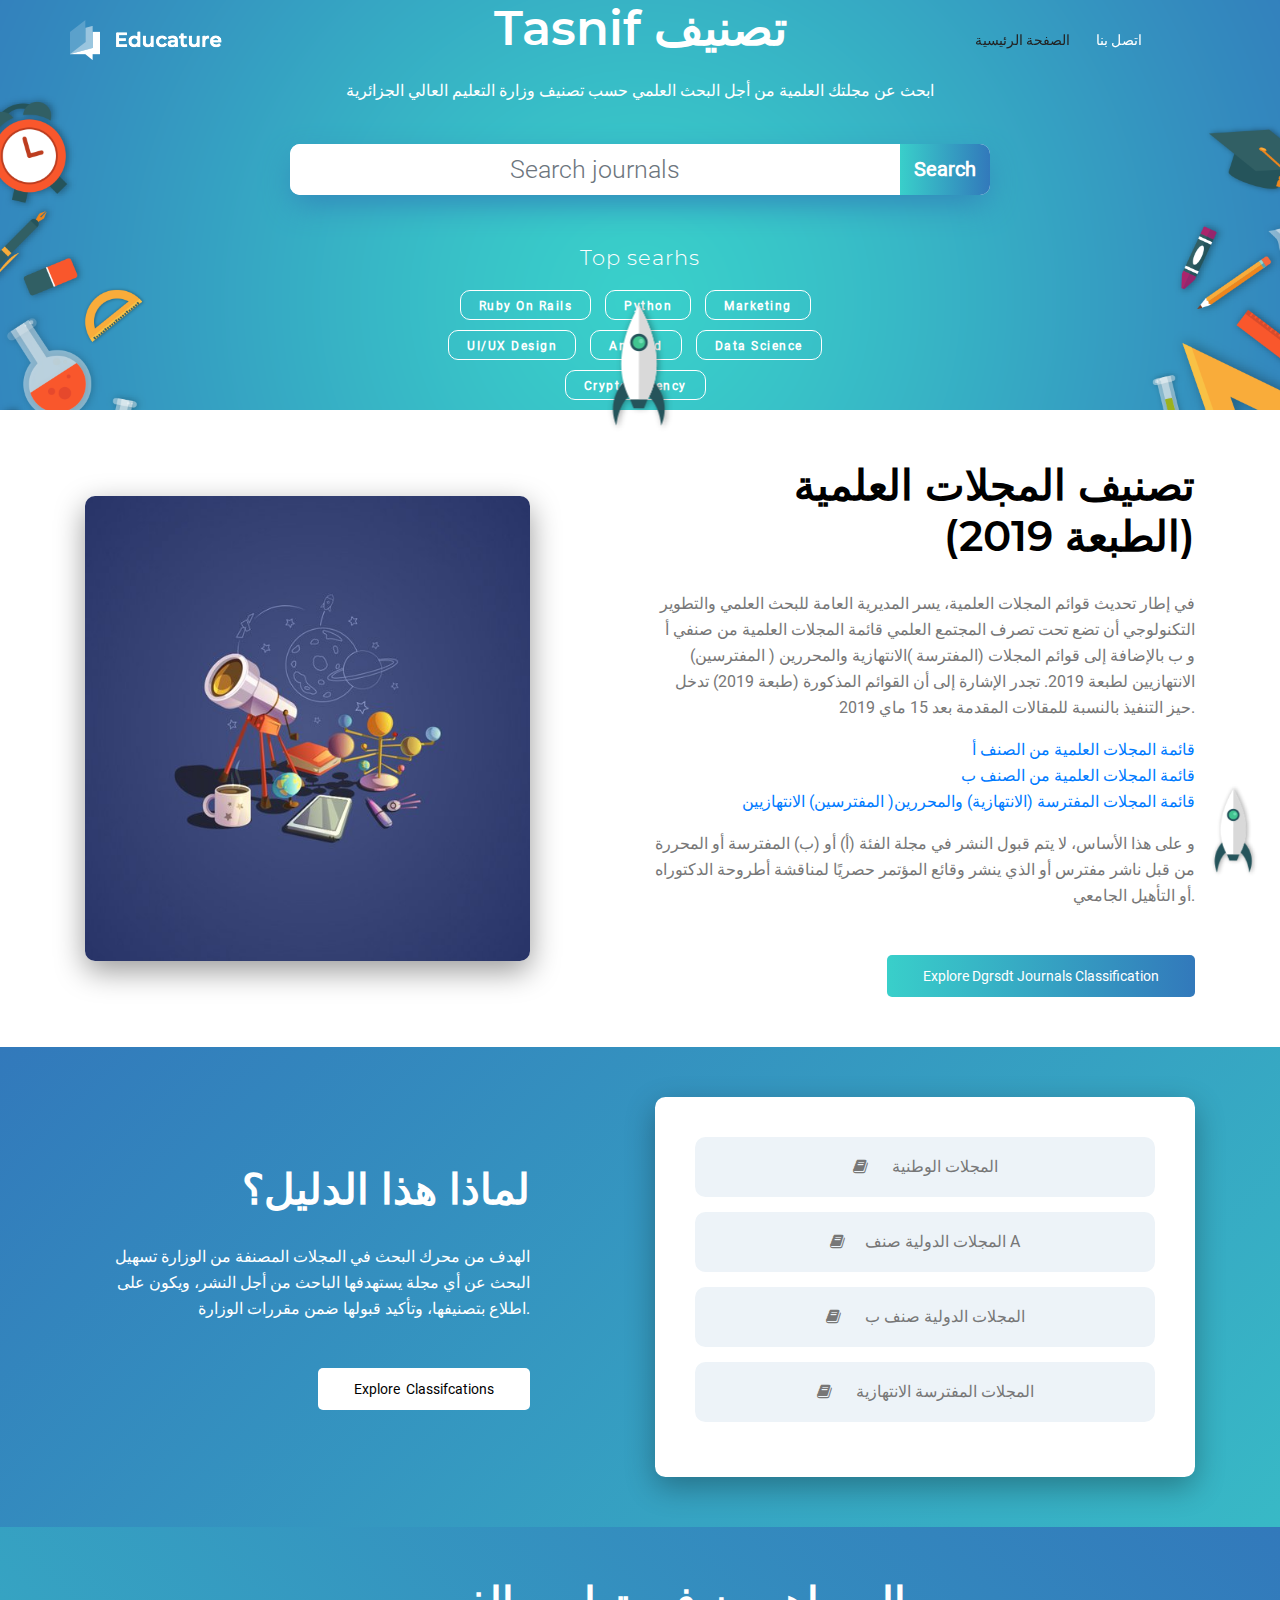
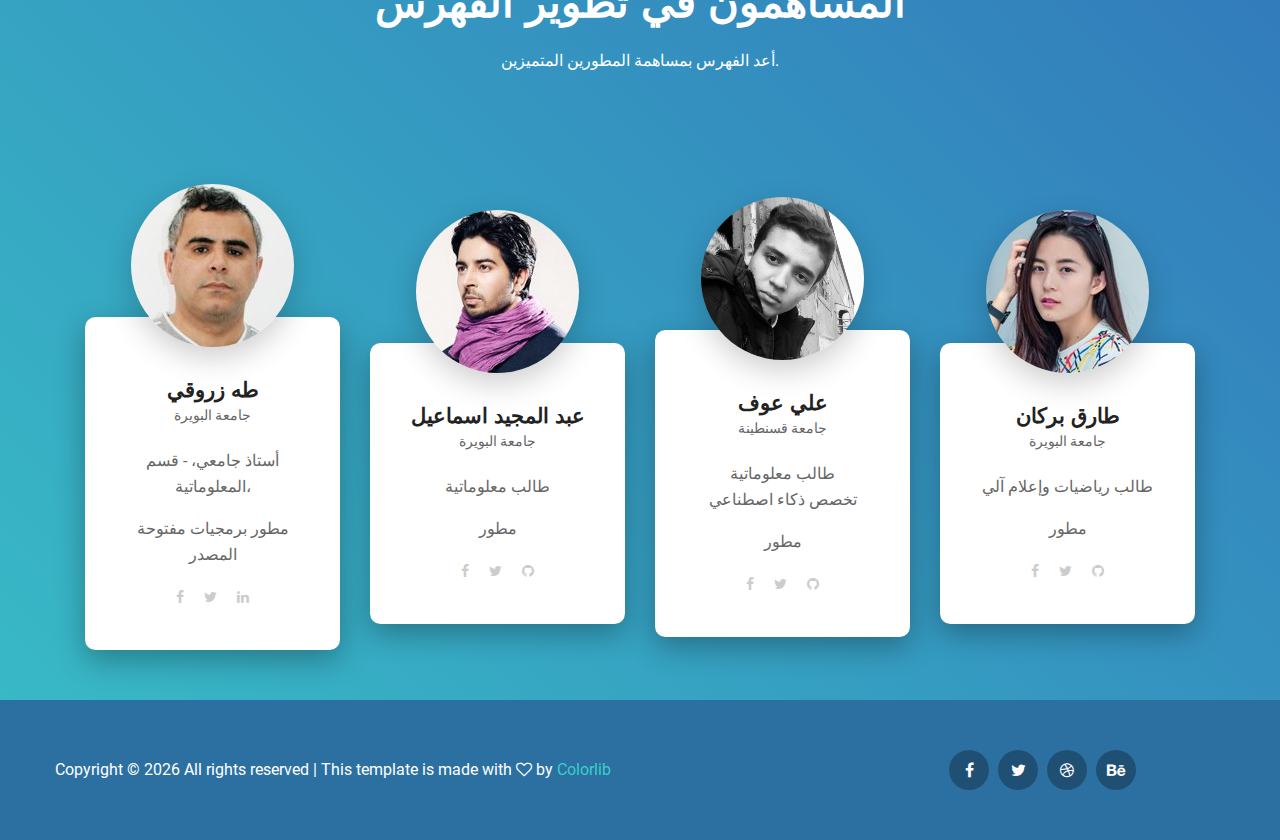
<file: index.html>
<!DOCTYPE html>
<html class="no-js" lang="eng">

<head>
  <meta http-equiv="content-type" content="text/html; charset=UTF-8">
  <meta name="viewport" content="width=device-width, initial-scale=1, shrink-to-fit=no">
  <link rel="shortcut icon" href="img/fav.png">
  <meta name="author" content="codepixer">
  <meta name="description" content="">
  <meta name="keywords" content="">
  <title>Tasnif</title>
  <!--<link href="https://fonts.googleapis.com/css?family=:300,500,600" rel="stylesheet">-->
  <link rel="stylesheet" href="css/Montserrat.css">
  <!--<link href="https://fonts.googleapis.com/css?family=Roboto:300,400,500i" rel="stylesheet">-->
  <link rel="stylesheet" href="css/Roboto.css">
  <link rel="stylesheet" href="css/themify-icons.css">
  <link rel="stylesheet" href="css/linearicons.css">
  <link rel="stylesheet" href="css/font-awesome.min.css">
  <link rel="stylesheet" href="css/bootstrap.css">
  <link rel="stylesheet" href="css/magnific-popup.css">
  <link rel="stylesheet" href="css/nice-select.css">
  <link rel="stylesheet" href="css/animate.min.css">
  <link rel="stylesheet" href="css/owl.carousel.css">
  <link rel="stylesheet" href="css/main.css">
  <link rel="stylesheet" href="css/style.css">
</head>

<body>
  <header id="header">
    <div class="container">
      <div class="row align-items-center justify-content-between d-flex">
        <div id="logo"> <a href="index.html"><img src="img/logo.png" alt="" title=""></a>
        </div>
        <nav id="nav-menu-container">
          <ul class="nav-menu">
            <li class="menu-active"><a href="index.html">الصفحة الرئيسية</a></li>
            <!--<li><a href="about.html">About</a></li>-->
            <!--<li><a href="courses.html">Courses</a></li>
              <li class="menu-has-children"><a href="index.html">Pages</a>                <ul>                  <li><a href="elements.html">Elements</a></li>                </ul>              </li>              <li class="menu-has-children"><a href="index.html">Blog</a>          -->
            <!--<ul>
                <li><a href="blog-home.html">Blog Home</a></li>
                <li><a href="blog-single.html">Blog Details</a></li>
              </ul>-->
            <li><a href="contact.html">اتصل بنا</a></li>
          </ul>
        </nav>
      </div>
    </div>
  </header>
  <section class="home-banner-area relative">
    <div class="container">
      <div class="row fullscreen d-flex align-items-center justify-content-center">
        <div class="banner-content col-lg-8 col-md-12">
          <h1 class="wow fadeIn" data-wow-duration="4s">Tasnif&nbsp;تصنيف</h1>
          <p class="text-white">ابحث عن مجلتك العلمية من أجل البحث العلمي حسب
            تصنيف وزارة التعليم العالي الجزائرية</p>
          <div class="input-wrap">
            <form action="http://127.0.0.1/Tasnif/query.html" class="form-box d-flex justify-content-between">
              <input placeholder="Search journals" class="form-control" name="q" type="text"> <button type="submit"
                class="btn search-btn">Search</button>
            </form>
          </div>
          <h4 class="text-white">Top searhs</h4>
          <div class="courses pt-20">
            <a href="http://127.0.0.1/Tasnif/query.html?q=Ruby on Rails" data-wow-duration="1s" data-wow-delay=".3s"
              class="primary-btn transparent mr-10 mb-10 wow fadeInDown">Ruby
              on Rails</a>
            <a href="http://127.0.0.1/Tasnif/query.html?q=Python" data-wow-duration="1s" data-wow-delay=".6s"
              class="primary-btn transparent mr-10 mb-10 wow fadeInDown">Python</a>
            <a href="http://127.0.0.1/Tasnif/query.html?q=Marketing" data-wow-duration="1s" data-wow-delay=".9s"
              class="primary-btn transparent mr-10 mb-10 wow fadeInDown">Marketing</a>
            <a href="http://127.0.0.1/Tasnif/query.html?q=UI/UX Design" data-wow-duration="1s" data-wow-delay="1.2s"
              class="primary-btn transparent mr-10 mb-10 wow fadeInDown">UI/UX
              Design</a>
            <a href="http://127.0.0.1/Tasnif/query.html?q=Android" data-wow-duration="1s" data-wow-delay="1.5s"
              class="primary-btn transparent mr-10 mb-10 wow fadeInDown">Android</a>
            <a href="http://127.0.0.1/Tasnif/query.html?q=Data Science" data-wow-duration="1s" data-wow-delay="1.8s"
              class="primary-btn transparent mr-10 mb-10 wow fadeInDown">Data
              Science </a>
            <a href="http://127.0.0.1/Tasnif/query.html?q=Cryptocurrency" data-wow-duration="1s" data-wow-delay="2.1s"
              class="primary-btn transparent mr-10 mb-10 wow fadeInDown">Cryptocurrency</a>
          </div>
        </div>
      </div>
    </div>
    <div class="rocket-img"> <img src="img/rocket.png" alt=""> </div>
  </section>
  <section class="about-area section-gap">
    <div class="container">
      <div class="row align-items-center justify-content-center text-right">
        <div class="col-lg-5 col-md-6 about-left"> <img class="img-fluid" src="img/about.jpg" alt=""> </div>
        <div class="offset-lg-1 col-lg-6 offset-md-0 col-md-12 about-right">
          <h1 class="text-right"> تصنيف المجلات العلمية (الطبعة 2019) </h1>
          <div class="wow fadeIn" data-wow-duration="1s">
            <div class="Affiche_A">
              <meta http-equiv="content-type" content="text/html; charset=utf-8">
              <p>في إطار تحديث قوائم المجلات العلمية، يسر المديرية العامة
                للبحث العلمي والتطوير التكنولوجي أن تضع تحت تصرف المجتمع
                العلمي قائمة المجلات العلمية من صنفي أ و ب بالإضافة إلى قوائم
                المجلات (المفترسة )الانتهازية والمحررين ( المفترسين)
                الانتهازيين لطبعة 2019. تجدر الإشارة إلى أن القوائم المذكورة
                (طبعة 2019) تدخل حيز التنفيذ بالنسبة للمقالات المقدمة بعد 15
                ماي 2019.</p>
              <p> <a href="http://www.dgrsdt.dz/DDTI/Categorie_A.rar">قائمة
                  المجلات العلمية من الصنف أ</a><br>
                <a href="http://www.dgrsdt.dz/DDTI/Categorie_B.rar">قائمة
                  المجلات العلمية من الصنف ب</a><br>
                <a href="http://www.dgrsdt.dz/DDTI/Liste_Revues_Predatrices_Editeurs_Predateurs.rar">قائمة
                  المجلات المفترسة (الانتهازية) والمحررين( المفترسين)
                  الانتهازيين</a> </p>
              <p>و على هذا الأساس، لا يتم قبول النشر في مجلة الفئة (أ) أو (ب)
                المفترسة أو المحررة من قبل ناشر مفترس أو الذي ينشر وقائع
                المؤتمر حصريًا لمناقشة أطروحة الدكتوراه أو التأهيل الجامعي.</p>
            </div>
            <p></p>
          </div>
          <a href="http://www.dgrsdt.dz/Ar/" class="primary-btn text-right">Explore
            dgrsdt journals classification</a>
        </div>
      </div>
    </div>
  </section>
  <section class="courses-area section-gap">
    <div class="container">
      <div class="row align-items-center text-right">
        <div class="col-lg-5 about-right">
          <h1>لماذا هذا الدليل؟</h1>
          <div class="wow fadeIn" data-wow-duration="1s">
            <p> الهدف من محرك البحث في المجلات المصنفة من الوزارة تسهيل البحث
              عن أي مجلة يستهدفها الباحث من أجل النشر، ويكون على اطلاع
              بتصنيفها، وتأكيد قبولها ضمن مقررات الوزارة.</p>
          </div>
          <a href="courses.html" class="primary-btn white">Explore&nbsp;
            classifcations</a>
        </div>
        <div class="offset-lg-1 col-lg-6">
          <div class="courses-right">
            <div class="row">
              <div class="col-12 text-center">
                <ul class="courses-list">
                  <li> <a class="wow fadeInLeft" href="courses.html" data-wow-duration="1s" data-wow-delay=".1s"> <i
                        class="fa fa-book"></i>
                      المجلات الوطنية </a> </li>
                  <li> <a class="wow fadeInLeft" href="http://www.dgrsdt.dz/DDTI/Categorie_A.rar" data-wow-duration="1s"
                      data-wow-delay=".3s"> <i class="fa fa-book"></i>المجلات
                      الدولية صنف A </a> </li>
                  <li> <a class="wow fadeInLeft" href="http://www.dgrsdt.dz/DDTI/Categorie_B.rar" data-wow-duration="1s"
                      data-wow-delay=".5s"> <i class="fa fa-book"></i>
                      المجلات الدولية صنف ب </a> </li>
                  <li> <a class="wow fadeInLeft"
                      href="http://www.dgrsdt.dz/DDTI/Liste_Revues_Predatrices_Editeurs_Predateurs.rar"
                      data-wow-duration="1s" data-wow-delay=".7s"> <i class="fa fa-book"></i>
                      المجلات المفترسة الانتهازية</a> </li>
                </ul>
              </div>
            </div>
          </div>
        </div>
      </div>
    </div>
  </section>
  <!-- <section class="feature-area">
      <div class="container">        <div class="row justify-content-center">          <div class="col-lg-8">            <div class="section-title text-center">              <h1>Features That Make Us Hero</h1>              <p> If you are looking at blank cassettes on the web, you may be                very confused at the difference in price. You may see some for                as low as $.17 each. </p>            </div>          </div>        </div>        <div class="feature-inner row">          <div class="col-lg-4 col-md-6">            <div class="feature-item"> <i class="ti-crown"></i>              <h4>Architecture</h4>              <div class="wow fadeIn" data-wow-duration="1s" data-wow-delay=".1s">                <p> Lorem ipsum dolor sit amet consec tetur adipisicing elit,                  sed do eiusmod tempor incididunt labore. </p>              </div>            </div>          </div>          <div class="col-lg-4 col-md-6">            <div class="feature-item"> <i class="ti-briefcase"></i>              <h4>Interior Design</h4>              <div class="wow fadeIn" data-wow-duration="1s" data-wow-delay=".3s">                <p> Lorem ipsum dolor sit amet consec tetur adipisicing elit,                  sed do eiusmod tempor incididunt labore. </p>              </div>            </div>          </div>          <div class="col-lg-4 col-md-6">            <div class="feature-item"> <i class="ti-medall-alt"></i>
              <h4>Concept Design</h4>              <div class="wow fadeIn" data-wow-duration="1s" data-wow-delay=".5s">                <p> Lorem ipsum dolor sit amet consec tetur adipisicing elit,                  sed do eiusmod tempor incididunt labore. </p>              </div>            </div>          </div>          <div class="col-lg-4 col-md-6">            <div class="feature-item"> <i class="ti-key"></i>              <h4>Lifetime Access</h4>              <div class="wow fadeIn" data-wow-duration="1s" data-wow-delay=".1s">                <p> Lorem ipsum dolor sit amet consec tetur adipisicing elit,                  sed do eiusmod tempor incididunt labore. </p>              </div>            </div>          </div>          <div class="col-lg-4 col-md-6">            <div class="feature-item"> <i class="ti-files"></i>              <h4>Source File Included</h4>              <div class="wow fadeIn" data-wow-duration="1s" data-wow-delay=".3s">                <p> Lorem ipsum dolor sit amet consec tetur adipisicing elit,                  sed do eiusmod tempor incididunt labore. </p>              </div>            </div>          </div>          <div class="col-lg-4 col-md-6">            <div class="feature-item"> <i class="ti-headphone-alt"></i>              <h4>Live Support</h4>              <div class="wow fadeIn" data-wow-duration="1s" data-wow-delay=".5s">                <p> Lorem ipsum dolor sit amet consec tetur adipisicing elit,                  sed do eiusmod tempor incididunt labore. </p>              </div>
            </div>          </div>        </div>      </div>    </section>    -->
  <section class="faculty-area section-gap">
    <div class="container">
      <div class="row justify-content-center">
        <div class="col-lg-8">
          <div class="section-title text-center">
            <h1>المساهمون في تطوير الفهرس</h1>
            <p> أعد الفهرس بمساهمة المطورين المتميزين. </p>
          </div>
        </div>
      </div>
      <div class="row justify-content-center d-flex align-items-center">
        <div class="col-lg-3 col-md-6 col-sm-12 single-faculty">
          <div class="thumb d-flex justify-content-center"> <img class="img-fluid" src="img/faculty/f1.jpg" alt="">
          </div>
          <div class="meta-text text-center">
            <h4>طه زروقي</h4>
            <p class="designation">جامعة البويرة</p>
            <div class="info wow fadeIn" data-wow-duration="1s" data-wow-delay=".1s">
              <p>أستاذ جامعي، - قسم المعلوماتية،</p>
              <p>مطور برمجيات مفتوحة المصدر</p>
            </div>
            <div class="align-items-center justify-content-center d-flex"> <a href="index.html#"><i
                  class="fa fa-facebook"></i></a> <a href="index.html#"><i class="fa fa-twitter"></i></a> <a
                href="index.html#"><i class="fa fa-linkedin"></i></a>
            </div>
          </div>
        </div>
        <div class="col-lg-3 col-md-6 col-sm-12 single-faculty">
          <div class="thumb d-flex justify-content-center"> <img class="img-fluid" src="img/faculty/f2.jpg" alt="">
          </div>
          <div class="meta-text text-center">
            <h4>عبد المجيد اسماعيل</h4>
            <p class="designation">جامعة البويرة</p>
            <div class="info wow fadeIn" data-wow-duration="1s" data-wow-delay=".3s">
              <p> طالب معلوماتية </p>
              <p>مطور</p>
            </div>
            <div class="align-items-center justify-content-center d-flex"> <a href="index.html#"><i
                  class="fa fa-facebook"></i></a> <a href="index.html#"><i class="fa fa-twitter"></i></a> <a
                href="index.html#"><i class="fa fa-github"></i></a>
            </div>
          </div>
        </div>
        <div class="col-lg-3 col-md-6 col-sm-12 single-faculty">
          <div class="thumb d-flex justify-content-center"> <img class="img-fluid" src="img/faculty/f3.jpg" alt="">
          </div>
          <div class="meta-text text-center">
            <h4>علي عوف</h4>
            <p class="designation">جامعة قسنطينة</p>
            <div class="info wow fadeIn" data-wow-duration="1s" data-wow-delay=".5s">
              <p>طالب معلوماتية </br> تخصص ذكاء اصطناعي</p>
              <p>مطور</p>
            </div>
            <div class="align-items-center justify-content-center d-flex"> <a
                href="https://www.facebook.com/alex.backuper"><i class="fa fa-facebook"></i></a> <a
                href="https://twitter.com/ali25ab"><i class="fa fa-twitter"></i></a> <a
                href="https://github.com/Sho-Oter"><i class="fa fa-github"></i></a>
            </div>
          </div>
        </div>
        <div class="col-lg-3 col-md-6 col-sm-12 single-faculty">
          <div class="thumb d-flex justify-content-center"> <img class="img-fluid" src="img/faculty/f4.jpg" alt="">
          </div>
          <div class="meta-text text-center">
            <h4>طارق بركان</h4>
            <p class="designation">جامعة البويرة</p>
            <div class="info wow fadeIn" data-wow-duration="1s" data-wow-delay=".7s">
              <p>طالب رياضيات وإعلام آلي</p>
              <p>مطور</p>
            </div>
            <div class="align-items-center justify-content-center d-flex"> <a href="index.html#"><i
                  class="fa fa-facebook"></i></a> <a href="index.html#"><i class="fa fa-twitter"></i></a> <a
                href="index.html#"><i class="fa fa-github"></i></a>
            </div>
          </div>
        </div>
      </div>
    </div>
  </section>
  <section class="testimonials-area section-gap">
    <div class="container">
      <div class="testi-slider owl-carousel" data-slider-id="1">
        <div class="item">
          <div class="testi-item"> <img src="img/quote.png" alt="">
            <h4>Fanny Spencer</h4>
            <ul class="list">
              <li><a href="index.html#"><i class="fa fa-star"></i></a><br>
              </li>
              <li><a href="index.html#"><i class="fa fa-star"></i></a><br>
              </li>
              <li><a href="index.html#"><i class="fa fa-star"></i></a><br>
              </li>
              <li><a href="index.html#"><i class="fa fa-star"></i></a><br>
              </li>
              <li><a href="index.html#"><i class="fa fa-star"></i></a><br>
              </li>
            </ul>
            <div class="wow fadeIn" data-wow-duration="1s">
              <p> As conscious traveling Paup ers we must always be oncerned
                about our dear Mother Earth. If you think about it, you travel
                across her face <br>
                and She is the host to your journey. </p>
            </div>
          </div>
        </div>
        <div class="item">
          <div class="testi-item"> <img src="img/quote.png" alt="">
            <h4>Fanny Spencer</h4>
            <ul class="list">
              <li><a href="index.html#"><i class="fa fa-star"></i></a><br>
              </li>
              <li><a href="index.html#"><i class="fa fa-star"></i></a><br>
              </li>
              <li><a href="index.html#"><i class="fa fa-star"></i></a><br>
              </li>
              <li><a href="index.html#"><i class="fa fa-star"></i></a><br>
              </li>
              <li><a href="index.html#"><i class="fa fa-star"></i></a><br>
              </li>
            </ul>
            <div class="wow fadeIn" data-wow-duration="1s">
              <p> As conscious traveling Paup ers we must always be oncerned
                about our dear Mother Earth. If you think about it, you travel
                across her face <br>
                and She is the host to your journey. </p>
            </div>
          </div>
        </div>
        <div class="item">
          <div class="testi-item"> <img src="img/quote.png" alt="">
            <h4>Fanny Spencer</h4>
            <ul class="list">
              <li><a href="index.html#"><i class="fa fa-star"></i></a><br>
              </li>
              <li><a href="index.html#"><i class="fa fa-star"></i></a><br>
              </li>
              <li><a href="index.html#"><i class="fa fa-star"></i></a><br>
              </li>
              <li><a href="index.html#"><i class="fa fa-star"></i></a><br>
              </li>
              <li><a href="index.html#"><i class="fa fa-star"></i></a><br>
              </li>
            </ul>
            <div class="wow fadeIn" data-wow-duration="1s">
              <p> As conscious traveling Paup ers we must always be oncerned
                about our dear Mother Earth. If you think about it, you travel
                across her face <br>
                and She is the host to your journey. </p>
            </div>
          </div>
        </div>
        <div class="item">
          <div class="testi-item"> <img src="img/quote.png" alt="">
            <h4>Fanny Spencer</h4>
            <ul class="list">
              <li><a href="index.html#"><i class="fa fa-star"></i></a><br>
              </li>
              <li><a href="index.html#"><i class="fa fa-star"></i></a><br>
              </li>
              <li><a href="index.html#"><i class="fa fa-star"></i></a><br>
              </li>
              <li><a href="index.html#"><i class="fa fa-star"></i></a><br>
              </li>
              <li><a href="index.html#"><i class="fa fa-star"></i></a><br>
              </li>
            </ul>
            <div class="wow fadeIn" data-wow-duration="1s">
              <p> As conscious traveling Paup ers we must always be oncerned
                about our dear Mother Earth. If you think about it, you travel
                across her face <br>
                and She is the host to your journey. </p>
            </div>
          </div>
        </div>
      </div>
      <div class="owl-thumbs d-flex justify-content-center" data-slider-id="1">
        <div class="owl-thumb-item">
          <div> <img class="img-fluid" src="img/testimonial/t1.jpg" alt=""> </div>
          <div class="overlay overlay-grad"></div>
        </div>
        <div class="owl-thumb-item">
          <div> <img class="img-fluid" src="img/testimonial/t2.jpg" alt=""> </div>
          <div class="overlay overlay-grad"></div>
        </div>
        <div class="owl-thumb-item">
          <div> <img class="img-fluid" src="img/testimonial/t3.jpg" alt=""> </div>
          <div class="overlay overlay-grad"></div>
        </div>
        <div class="owl-thumb-item">
          <div> <img class="img-fluid" src="img/testimonial/t4.jpg" alt=""> </div>
          <div class="overlay overlay-grad"></div>
        </div>
      </div>
    </div>
  </section>
  <footer class="footer-area section-gap">
    <!--
      <div class="container">        <div class="row">          <div class="col-lg-2 col-md-6 single-footer-widget">            <h4>Top Products</h4>            <ul>              <li><a href="index.html#">Managed Website</a></li>              <li><a href="index.html#">Manage Reputation</a></li>              <li><a href="index.html#">Power Tools</a></li>
              <li><a href="index.html#">Marketing Service</a></li>            </ul>          </div>          <div class="col-lg-2 col-md-6 single-footer-widget">            <h4>Quick Links</h4>            <ul>              <li><a href="http://dgrsdt.dz">DGRSDT</a></li>              <li><a href="http://mesrs.dz">Ministry</a></li>
              <li>Other indexes</li>              <li><a href="index.html#">Terms of Service</a></li>            </ul>          </div>          <div class="col-lg-2 col-md-6 single-footer-widget">            <h4>Features</h4>            <ul>              <li><a href="index.html#">Jobs</a></li>
              <li><a href="index.html#">Brand Assets</a></li>              <li><a href="index.html#">Investor Relations</a></li>              <li><a href="index.html#">Terms of Service</a></li>            </ul>          </div>          <div class="col-lg-2 col-md-6 single-footer-widget">            <h4>Resources</h4>            <ul>
              <li><a href="index.html#">Guides</a></li>              <li><a href="index.html#">Research</a></li>              <li><a href="index.html#">Experts</a></li>              <li><a href="index.html#">Agencies</a></li>            </ul>          </div>          <div class="col-lg-4 col-md-6 single-footer-widget">            <h4>Newsletter</h4>
            <p>You can trust us. we only send promo offers,</p>            <div class="form-wrap" id="mc_embed_signup">              <form target="_blank" action="https://spondonit.us12.list-manage.com/subscribe/post?u=1462626880ade1ac87bd9c93a&amp;id=92a4423d01"                method="get" class="form-inline"> <input class="form-control" name="EMAIL"                  placeholder="Your Email Address" onfocus="if (!window.__cfRLUnblockHandlers) return false; this.placeholder = ''"                  onblur="if (!window.__cfRLUnblockHandlers) return false; this.placeholder = 'Your Email Address '"                  required="" data-cf-modified-fe4646238a4462a1619516de-="" type="email">                <button class="click-btn btn btn-default"><span class="lnr lnr-arrow-right"></span></button>
                <div style="position: absolute; left: -5000px;"> <input name="b_36c4fd991d266f23781ded980_aefe40901a"                    tabindex="-1" value="" type="text"> </div>                <div class="info"></div>              </form>            </div>          </div>-->
    <div class="footer-bottom row align-items-center">
      <p class="footer-text m-0 col-lg-8 col-md-12"> Copyright ©
        <script type="fe4646238a4462a1619516de-text/javascript">
          document.write(new Date().getFullYear());
        </script> All
        rights reserved | This template is made with <i class="fa fa-heart-o" aria-hidden="true"></i> by <a
          href="https://colorlib.com" target="_blank">Colorlib</a>
      </p>
      <div class="col-lg-4 col-md-12 footer-social"> <a href="index.html#"><i class="fa fa-facebook"></i></a> <a
          href="index.html#"><i class="fa fa-twitter"></i></a>
        <a href="index.html#"><i class="fa fa-dribbble"></i></a> <a href="index.html#"><i class="fa fa-behance"></i></a>
      </div>
    </div>
  </footer>
  <div id="back-top"> <a title="Go to Top" href="index.html#"></a> </div>
  <script src="js/vendor/jquery-2.2.4.min.js" type="fe4646238a4462a1619516de-text/javascript"></script>
  <script src="js/popper.min.js" type="fe4646238a4462a1619516de-text/javascript"></script>
  <script src="js/vendor/bootstrap.min.js" type="fe4646238a4462a1619516de-text/javascript"></script>
  <script src="js/easing.min.js" type="fe4646238a4462a1619516de-text/javascript"></script>
  <script src="js/hoverIntent.js" type="fe4646238a4462a1619516de-text/javascript"></script>
  <script src="js/superfish.min.js" type="fe4646238a4462a1619516de-text/javascript"></script>
  <script src="js/jquery.ajaxchimp.min.js" type="fe4646238a4462a1619516de-text/javascript"></script>
  <script src="js/jquery.magnific-popup.min.js" type="fe4646238a4462a1619516de-text/javascript"></script>
  <script src="js/owl.carousel.min.js" type="fe4646238a4462a1619516de-text/javascript"></script>
  <script src="js/owl-carousel-thumb.min.js" type="fe4646238a4462a1619516de-text/javascript"></script>
  <script src="js/jquery.sticky.js" type="fe4646238a4462a1619516de-text/javascript"></script>
  <script src="js/jquery.nice-select.min.js" type="fe4646238a4462a1619516de-text/javascript"></script>
  <script src="js/parallax.min.js" type="fe4646238a4462a1619516de-text/javascript"></script>
  <script src="js/waypoints.min.js" type="fe4646238a4462a1619516de-text/javascript"></script>
  <script src="js/wow.min.js" type="fe4646238a4462a1619516de-text/javascript"></script>
  <script src="js/jquery.counterup.min.js" type="fe4646238a4462a1619516de-text/javascript"></script>
  <script src="js/mail-script.js" type="fe4646238a4462a1619516de-text/javascript"></script>
  <script src="js/main.js" type="fe4646238a4462a1619516de-text/javascript"></script>
  <script src="js/rocket-loader.min.js" data-cf-settings="fe4646238a4462a1619516de-|49" defer="defer"></script>
</body>

</html>
</file>
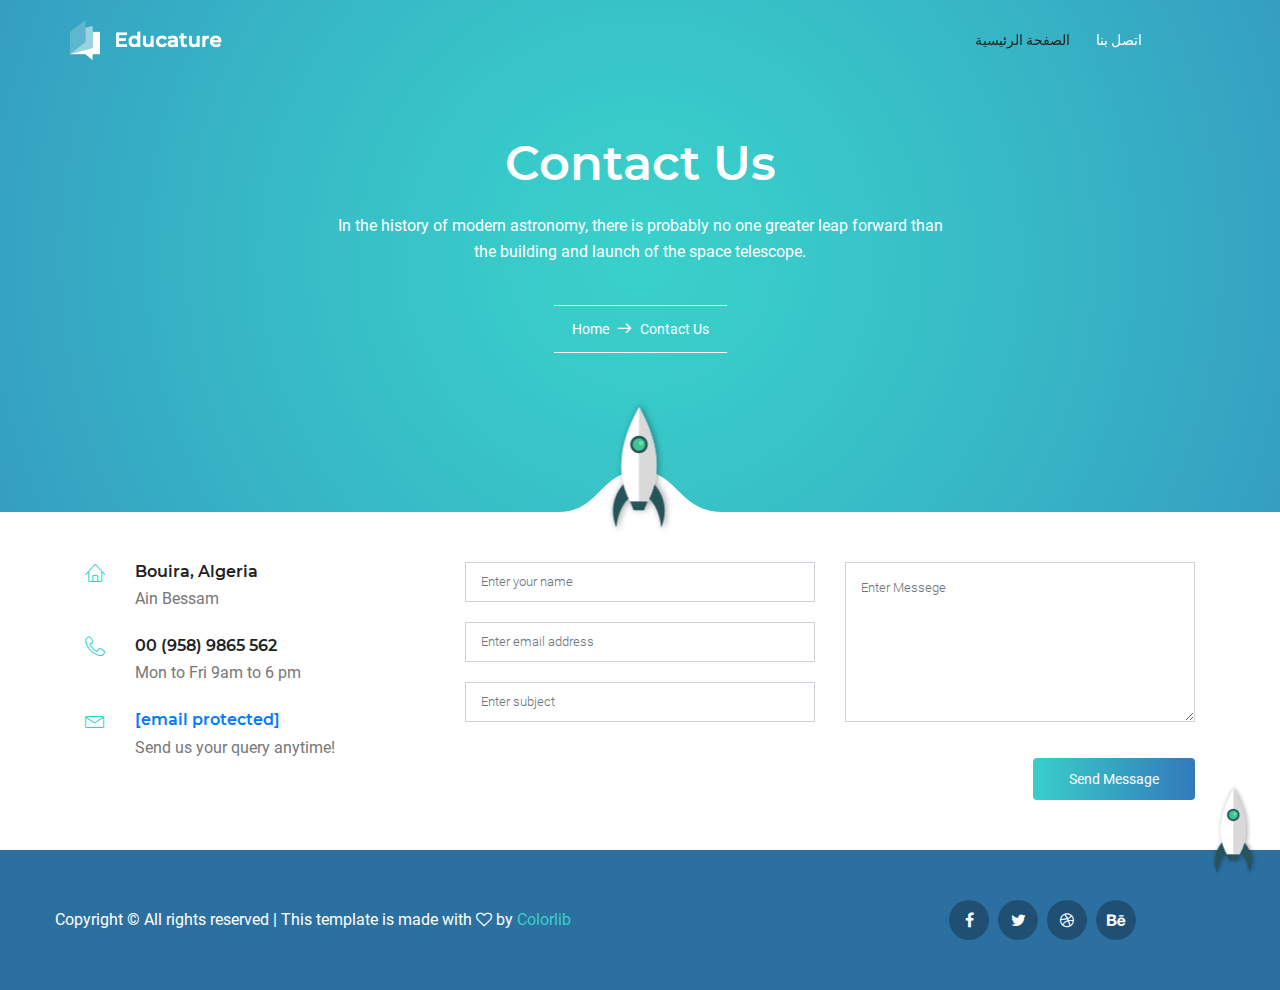
<file: contact.html>
<!DOCTYPE html>
<html lang="zxx" class="no-js">

<head>

  <meta name="viewport" content="width=device-width, initial-scale=1, shrink-to-fit=no">

  <link rel="shortcut icon" href="img/fav.png">

  <meta name="author" content="codepixer">

  <meta name="description" content="">

  <meta name="keywords" content="">

  <meta charset="UTF-8">

  <title>Contact</title>

    <!--<link href="https://fonts.googleapis.com/css?family=:300,500,600" rel="stylesheet">-->
    <link rel="stylesheet" href="css/Montserrat.css">
    <!--<link href="https://fonts.googleapis.com/css?family=Roboto:300,400,500i" rel="stylesheet">-->
    <link rel="stylesheet" href="css/Roboto.css">

    <link rel="stylesheet" href="css/themify-icons.css">
    <link rel="stylesheet" href="css/linearicons.css">
    <link rel="stylesheet" href="css/font-awesome.min.css">
    <link rel="stylesheet" href="css/bootstrap.css">
    <link rel="stylesheet" href="css/magnific-popup.css">
    <link rel="stylesheet" href="css/nice-select.css">
    <link rel="stylesheet" href="css/animate.min.css">
    <link rel="stylesheet" href="css/owl.carousel.css">
    <link rel="stylesheet" href="css/main.css">
    <link rel="stylesheet" href="css/style.css">
</head>

<body>

  <header id="header">
    <div class="container">
      <div class="row align-items-center justify-content-between d-flex">
        <div id="logo">
          <a href="index.html"><img src="img/logo.png" alt="" title="" /></a>
        </div>
        <nav id="nav-menu-container">
            <ul class="nav-menu">
                <li class="menu-active"><a href="index.html">الصفحة الرئيسية</a></li>
                <!--<li><a href="about.html">About</a></li>-->
                <!--<li><a href="courses.html">Courses</a></li>
                <li class="menu-has-children"><a href="index.html">Pages</a>                <ul>                  <li><a href="elements.html">Elements</a></li>                </ul>              </li>              <li class="menu-has-children"><a href="index.html">Blog</a>          -->
                <!--<ul>
                  <li><a href="blog-home.html">Blog Home</a></li>
                  <li><a href="blog-single.html">Blog Details</a></li>
                </ul>-->
                <li><a href="contact.html">اتصل بنا</a></li>
            </ul>
        </nav>
      </div>
    </div>
  </header>


  <section class="banner-area relative">
    <div class="container">
      <div class="row d-flex align-items-center justify-content-center">
        <div class="about-content col-lg-12">
          <h1 class="text-white">
            Contact Us
          </h1>
          <p>In the history of modern astronomy, there is probably no one greater leap forward than the building and
            launch of
            the space telescope.</p>
          <div class="link-nav">
            <span class="box">
              <a href="index.html">Home </a>
              <i class="lnr lnr-arrow-right"></i>
              <a href="contact.html">Contact Us</a>
            </span>
          </div>
        </div>
      </div>
    </div>
    <div class="rocket-img">
      <img src="img/rocket.png" alt="">
    </div>
  </section>
  <section class="contact-page-area section-gap">
    <div class="container">
      <div class="row">
        <div class="col-lg-4 d-flex flex-column address-wrap">
          <div class="single-contact-address d-flex flex-row">
            <div class="icon">
              <span class="lnr lnr-home"></span>
            </div>
            <div class="contact-details">
              <h5>Bouira, Algeria</h5>
              <p>
                Ain Bessam
              </p>
            </div>
          </div>
          <div class="single-contact-address d-flex flex-row">
            <div class="icon">
              <span class="lnr lnr-phone-handset"></span>
            </div>
            <div class="contact-details">
              <h5>00 (958) 9865 562</h5>
              <p>Mon to Fri 9am to 6 pm</p>
            </div>
          </div>
          <div class="single-contact-address d-flex flex-row">
            <div class="icon">
              <span class="lnr lnr-envelope"></span>
            </div>
            <div class="contact-details">
              <h5><a href="email://taha_zerrouki@hotmail.com" class="__cf_email__"
                  data-cfemail="13606663637c616753707c7f7c617f7a713d707c7e">[email&#160;protected]</a></h5>
              <p>Send us your query anytime!</p>
            </div>
          </div>
        </div>
        <div class="col-lg-8">
          <form class="form-area contact-form text-right" id="myForm"
            action="https://colorlib.com/preview/theme/educature/mail.php" method="post">
            <div class="row">
              <div class="col-lg-6 form-group">
                <input name="name" placeholder="Enter your name"
                  onfocus="if (!window.__cfRLUnblockHandlers) return false; this.placeholder = ''"
                  onblur="if (!window.__cfRLUnblockHandlers) return false; this.placeholder = 'Enter your name'"
                  class="common-input mb-20 form-control" required="" type="text"
                  data-cf-modified-1bdcea0e2bff85296357706c-="">
                <input name="email" placeholder="Enter email address"
                  pattern="[A-Za-z0-9._%+-]+@[A-Za-z0-9.-]+\.[A-Za-z]{1,63}$"
                  onfocus="if (!window.__cfRLUnblockHandlers) return false; this.placeholder = ''"
                  onblur="if (!window.__cfRLUnblockHandlers) return false; this.placeholder = 'Enter email address'"
                  class="common-input mb-20 form-control" required="" type="email"
                  data-cf-modified-1bdcea0e2bff85296357706c-="">
                <input name="subject" placeholder="Enter subject"
                  onfocus="if (!window.__cfRLUnblockHandlers) return false; this.placeholder = ''"
                  onblur="if (!window.__cfRLUnblockHandlers) return false; this.placeholder = 'Enter subject'"
                  class="common-input mb-20 form-control" required="" type="text"
                  data-cf-modified-1bdcea0e2bff85296357706c-="">
              </div>
              <div class="col-lg-6 form-group">
                <textarea class="common-textarea form-control" name="message" placeholder="Enter Messege"
                  onfocus="if (!window.__cfRLUnblockHandlers) return false; this.placeholder = ''"
                  onblur="if (!window.__cfRLUnblockHandlers) return false; this.placeholder = 'Enter Messege'"
                  required="" data-cf-modified-1bdcea0e2bff85296357706c-=""></textarea>
              </div>
              <div class="col-lg-12">
                <div class="alert-msg" style="text-align: left;"></div>
                <a class="primary-btn text-white rounded" style="float: right;">Send Message</a>
              </div>
            </div>
          </form>
        </div>
      </div>
    </div>
  </section>
  <footer class="footer-area section-gap">
      <!--
      <div class="container">        <div class="row">          <div class="col-lg-2 col-md-6 single-footer-widget">            <h4>Top Products</h4>            <ul>              <li><a href="index.html#">Managed Website</a></li>              <li><a href="index.html#">Manage Reputation</a></li>              <li><a href="index.html#">Power Tools</a></li>
              <li><a href="index.html#">Marketing Service</a></li>            </ul>          </div>          <div class="col-lg-2 col-md-6 single-footer-widget">            <h4>Quick Links</h4>            <ul>              <li><a href="http://dgrsdt.dz">DGRSDT</a></li>              <li><a href="http://mesrs.dz">Ministry</a></li>
              <li>Other indexes</li>              <li><a href="index.html#">Terms of Service</a></li>            </ul>          </div>          <div class="col-lg-2 col-md-6 single-footer-widget">            <h4>Features</h4>            <ul>              <li><a href="index.html#">Jobs</a></li>
              <li><a href="index.html#">Brand Assets</a></li>              <li><a href="index.html#">Investor Relations</a></li>              <li><a href="index.html#">Terms of Service</a></li>            </ul>          </div>          <div class="col-lg-2 col-md-6 single-footer-widget">            <h4>Resources</h4>            <ul>
              <li><a href="index.html#">Guides</a></li>              <li><a href="index.html#">Research</a></li>              <li><a href="index.html#">Experts</a></li>              <li><a href="index.html#">Agencies</a></li>            </ul>          </div>          <div class="col-lg-4 col-md-6 single-footer-widget">            <h4>Newsletter</h4>
            <p>You can trust us. we only send promo offers,</p>            <div class="form-wrap" id="mc_embed_signup">              <form target="_blank" action="https://spondonit.us12.list-manage.com/subscribe/post?u=1462626880ade1ac87bd9c93a&amp;id=92a4423d01"                method="get" class="form-inline"> <input class="form-control" name="EMAIL"                  placeholder="Your Email Address" onfocus="if (!window.__cfRLUnblockHandlers) return false; this.placeholder = ''"                  onblur="if (!window.__cfRLUnblockHandlers) return false; this.placeholder = 'Your Email Address '"                  required="" data-cf-modified-fe4646238a4462a1619516de-="" type="email">                <button class="click-btn btn btn-default"><span class="lnr lnr-arrow-right"></span></button>
                <div style="position: absolute; left: -5000px;"> <input name="b_36c4fd991d266f23781ded980_aefe40901a"                    tabindex="-1" value="" type="text"> </div>                <div class="info"></div>              </form>            </div>          </div>-->
      <div class="footer-bottom row align-items-center">
        <p class="footer-text m-0 col-lg-8 col-md-12"> Copyright ©
          <script type="fe4646238a4462a1619516de-text/javascript">
            document.write(new Date().getFullYear());          </script> All
          rights reserved | This template is made with <i class="fa fa-heart-o"
            aria-hidden="true"></i> by <a href="https://colorlib.com" target="_blank">Colorlib</a>
        </p>
        <div class="col-lg-4 col-md-12 footer-social"> <a href="index.html#"><i
              class="fa fa-facebook"></i></a> <a href="index.html#"><i class="fa fa-twitter"></i></a>
          <a href="index.html#"><i class="fa fa-dribbble"></i></a> <a href="index.html#"><i
              class="fa fa-behance"></i></a> </div>
      </div>
    </footer>


  <div id="back-top">
    <a title="Go to Top" href="contact.html#"></a>
  </div>

  <script src="js/vendor/jquery-2.2.4.min.js" type="fe4646238a4462a1619516de-text/javascript"></script>
  <script src="js/popper.min.js" type="fe4646238a4462a1619516de-text/javascript"></script>
  <script src="js/vendor/bootstrap.min.js" type="fe4646238a4462a1619516de-text/javascript"></script>
  <script src="js/easing.min.js" type="fe4646238a4462a1619516de-text/javascript"></script>
  <script src="js/hoverIntent.js" type="fe4646238a4462a1619516de-text/javascript"></script>
  <script src="js/superfish.min.js" type="fe4646238a4462a1619516de-text/javascript"></script>
  <script src="js/jquery.ajaxchimp.min.js" type="fe4646238a4462a1619516de-text/javascript"></script>
  <script src="js/jquery.magnific-popup.min.js" type="fe4646238a4462a1619516de-text/javascript"></script>
  <script src="js/owl.carousel.min.js" type="fe4646238a4462a1619516de-text/javascript"></script>
  <script src="js/owl-carousel-thumb.min.js" type="fe4646238a4462a1619516de-text/javascript"></script>
  <script src="js/jquery.sticky.js" type="fe4646238a4462a1619516de-text/javascript"></script>
  <script src="js/jquery.nice-select.min.js" type="fe4646238a4462a1619516de-text/javascript"></script>
  <script src="js/parallax.min.js" type="fe4646238a4462a1619516de-text/javascript"></script>
  <script src="js/waypoints.min.js" type="fe4646238a4462a1619516de-text/javascript"></script>
  <script src="js/wow.min.js" type="fe4646238a4462a1619516de-text/javascript"></script>
  <script src="js/jquery.counterup.min.js" type="fe4646238a4462a1619516de-text/javascript"></script>
  <script src="js/mail-script.js" type="fe4646238a4462a1619516de-text/javascript"></script>
  <script src="js/main.js" type="fe4646238a4462a1619516de-text/javascript"></script>
</body>

</html>
</file>
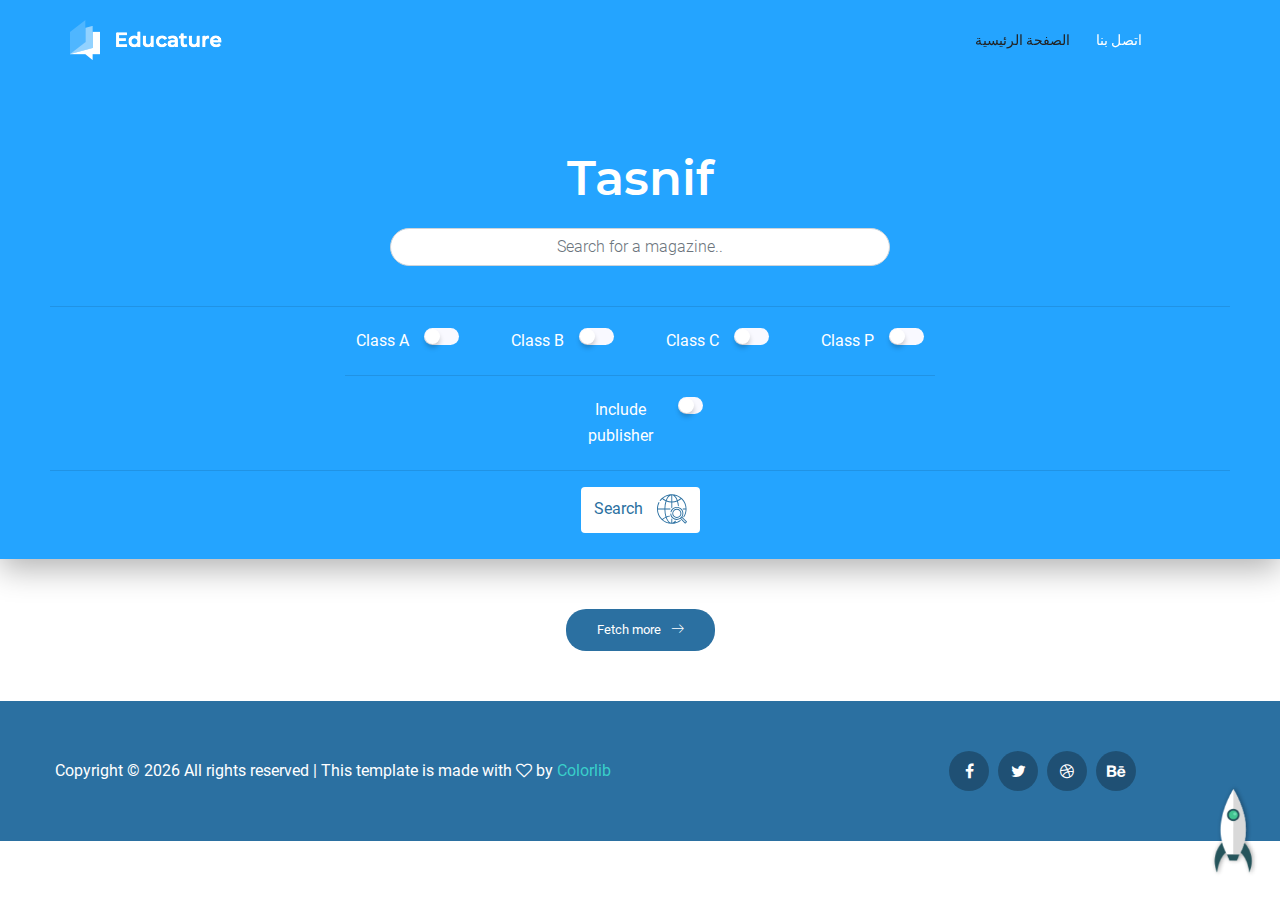
<file: query.html>
<!DOCTYPE html>
<html lang="eng" class="no-js">

<head>

    <meta name="viewport" content="width=device-width, initial-scale=1, shrink-to-fit=no">

    <link rel="shortcut icon" href="img/fav.png">

    <meta name="author" content="codepixer">

    <meta name="description" content="">

    <meta name="keywords" content="">

    <meta charset="UTF-8">

    <title>Educature Education</title>
    <!--<link href="https://fonts.googleapis.com/css?family=:300,500,600" rel="stylesheet">-->
    <link rel="stylesheet" href="css/Montserrat.css">
    <!--<link href="https://fonts.googleapis.com/css?family=Roboto:300,400,500i" rel="stylesheet">-->
    <link rel="stylesheet" href="css/Roboto.css">

    <link rel="stylesheet" href="css/themify-icons.css">
    <link rel="stylesheet" href="css/linearicons.css">
    <link rel="stylesheet" href="css/font-awesome.min.css">
    <link rel="stylesheet" href="css/bootstrap.css">
    <link rel="stylesheet" href="css/magnific-popup.css">
    <link rel="stylesheet" href="css/nice-select.css">
    <link rel="stylesheet" href="css/animate.min.css">
    <link rel="stylesheet" href="css/owl.carousel.css">
    <link rel="stylesheet" href="css/main.css">
    <link rel="stylesheet" href="css/style.css">
</head>

<body>

    <header id="header">
        <div class="container">
            <div class="row align-items-center justify-content-between d-flex">
                <div id="logo">
                    <a href="index.html"><img src="img/logo.png" alt="" title="" /></a>
                </div>
                <nav id="nav-menu-container">
                    <ul class="nav-menu">
                        <li class="menu-active"><a href="index.html">الصفحة الرئيسية</a></li>
                        <!--<li><a href="about.html">About</a></li>-->
                        <!--<li><a href="courses.html">Courses</a></li>
                        <li class="menu-has-children"><a href="index.html">Pages</a>                <ul>                  <li><a href="elements.html">Elements</a></li>                </ul>              </li>              <li class="menu-has-children"><a href="index.html">Blog</a>          -->
                        <!--<ul>
                          <li><a href="blog-home.html">Blog Home</a></li>
                          <li><a href="blog-single.html">Blog Details</a></li>
                        </ul>-->
                        <li><a href="contact.html">اتصل بنا</a></li>
                    </ul>
                </nav>
            </div>
        </div>
    </header>
    <form action="query.html" method="get">
        <section class="search-header-area relative">
            <div class="top-part">
                <div class="big">
                    <h1 class="title">Tasnif</h1>
                </div>
            </div>
            <div class="input-part">
                <div class="form-group">
                    <input name="q" type="text" class="form-control" id="search-input"
                        placeholder="Search for a magazine..">
                    <hr>
                    <div class="classification">
                        <div class="row">
                            <div class="col col-md-3 ">
                                <div class="switch-wrap d-flex">
                                    <p>Class A</p>
                                    <div class="primary-switch">
                                        <input type="checkbox" id="class-a" name="class_A">
                                        <label for="class-a"></label>
                                    </div>
                                </div>
                            </div>
                            <div class="col col-md-3 ">
                                <div class="switch-wrap d-flex">
                                    <p>Class B</p>
                                    <div class="primary-switch">
                                        <input type="checkbox" id="class-b" name="class_B">
                                        <label for="class-b"></label>
                                    </div>
                                </div>
                            </div>
                            <div class="col col-md-3 ">
                                <div class="switch-wrap d-flex">
                                    <p>Class C</p>
                                    <div class="primary-switch">
                                        <input type="checkbox" id="class-c" name="class_C">
                                        <label for="class-c"></label>
                                    </div>
                                </div>
                            </div>
                            <div class="col col-md-3 ">
                                <div class="switch-wrap d-flex">
                                    <p>Class P</p>
                                    <div class="primary-switch">
                                        <input type="checkbox" id="class-p"  name="class_P">
                                        <label for="class-p"></label>
                                    </div>
                                </div>
                            </div>
                        </div>
                        <hr>
                        <div class="row publisher">
                            <div class="col col-md-3 ">
                                <div class="switch-wrap d-flex">
                                    <p>Include publisher</p>
                                    <div class="primary-switch">
                                        <input type="checkbox" id="publisher"  name="publisher">
                                        <label for="publisher"></label>
                                    </div>
                                </div>
                            </div>
                        </div>
                    </div>
                    <hr>
                    <button type="submit" class="btn " value="search">Search
                        <div class="icons">
                            <img src="./img/icons/next.svg">
                        </div>
                    </button>
                </div>
            </div>
        </section>
    </form>
    <section class="search-results-area relative">
        <div class="container">
            <p class="countntime">
            </p>
            <div class="search_resutls">
            </div>
            <div style="text-align: center">
                <a class="genric-btn info circle arrow " id="getmore_btn">Fetch more<span
                        class="lnr lnr-arrow-right"></span></a>
            </div>
        </div>
    </section>
    <footer class="footer-area section-gap">
        <!--
        <div class="container">        <div class="row">          <div class="col-lg-2 col-md-6 single-footer-widget">            <h4>Top Products</h4>            <ul>              <li><a href="index.html#">Managed Website</a></li>              <li><a href="index.html#">Manage Reputation</a></li>              <li><a href="index.html#">Power Tools</a></li>
                <li><a href="index.html#">Marketing Service</a></li>            </ul>          </div>          <div class="col-lg-2 col-md-6 single-footer-widget">            <h4>Quick Links</h4>            <ul>              <li><a href="http://dgrsdt.dz">DGRSDT</a></li>              <li><a href="http://mesrs.dz">Ministry</a></li>
                <li>Other indexes</li>              <li><a href="index.html#">Terms of Service</a></li>            </ul>          </div>          <div class="col-lg-2 col-md-6 single-footer-widget">            <h4>Features</h4>            <ul>              <li><a href="index.html#">Jobs</a></li>
                <li><a href="index.html#">Brand Assets</a></li>              <li><a href="index.html#">Investor Relations</a></li>              <li><a href="index.html#">Terms of Service</a></li>            </ul>          </div>          <div class="col-lg-2 col-md-6 single-footer-widget">            <h4>Resources</h4>            <ul>
                <li><a href="index.html#">Guides</a></li>              <li><a href="index.html#">Research</a></li>              <li><a href="index.html#">Experts</a></li>              <li><a href="index.html#">Agencies</a></li>            </ul>          </div>          <div class="col-lg-4 col-md-6 single-footer-widget">            <h4>Newsletter</h4>
              <p>You can trust us. we only send promo offers,</p>            <div class="form-wrap" id="mc_embed_signup">              <form target="_blank" action="https://spondonit.us12.list-manage.com/subscribe/post?u=1462626880ade1ac87bd9c93a&amp;id=92a4423d01"                method="get" class="form-inline"> <input class="form-control" name="EMAIL"                  placeholder="Your Email Address" onfocus="if (!window.__cfRLUnblockHandlers) return false; this.placeholder = ''"                  onblur="if (!window.__cfRLUnblockHandlers) return false; this.placeholder = 'Your Email Address '"                  required="" data-cf-modified-fe4646238a4462a1619516de-="" type="email">                <button class="click-btn btn btn-default"><span class="lnr lnr-arrow-right"></span></button>
                  <div style="position: absolute; left: -5000px;"> <input name="b_36c4fd991d266f23781ded980_aefe40901a"                    tabindex="-1" value="" type="text"> </div>                <div class="info"></div>              </form>            </div>          </div>-->
        <div class="footer-bottom row align-items-center">
          <p class="footer-text m-0 col-lg-8 col-md-12"> Copyright ©
            <script type="fe4646238a4462a1619516de-text/javascript">
              document.write(new Date().getFullYear());          </script> All
            rights reserved | This template is made with <i class="fa fa-heart-o"
              aria-hidden="true"></i> by <a href="https://colorlib.com" target="_blank">Colorlib</a>
          </p>
          <div class="col-lg-4 col-md-12 footer-social"> <a href="index.html#"><i
                class="fa fa-facebook"></i></a> <a href="index.html#"><i class="fa fa-twitter"></i></a>
            <a href="index.html#"><i class="fa fa-dribbble"></i></a> <a href="index.html#"><i
                class="fa fa-behance"></i></a> </div>
        </div>
      </footer>


    <div id="back-top">
        <a title="Go to Top" href="index.html#"></a>
    </div>

    <script src="js/vendor/jquery-2.2.4.min.js" type="fe4646238a4462a1619516de-text/javascript"></script>
    <script src="js/popper.min.js" type="fe4646238a4462a1619516de-text/javascript"></script>
    <script src="js/vendor/bootstrap.min.js" type="fe4646238a4462a1619516de-text/javascript"></script>
    <script src="js/easing.min.js" type="fe4646238a4462a1619516de-text/javascript"></script>
    <script src="js/hoverIntent.js" type="fe4646238a4462a1619516de-text/javascript"></script>
    <script src="js/superfish.min.js" type="fe4646238a4462a1619516de-text/javascript"></script>
    <script src="js/jquery.ajaxchimp.min.js" type="fe4646238a4462a1619516de-text/javascript"></script>
    <script src="js/jquery.magnific-popup.min.js" type="fe4646238a4462a1619516de-text/javascript"></script>
    <script src="js/owl.carousel.min.js" type="fe4646238a4462a1619516de-text/javascript"></script>
    <script src="js/owl-carousel-thumb.min.js" type="fe4646238a4462a1619516de-text/javascript"></script>
    <script src="js/jquery.sticky.js" type="fe4646238a4462a1619516de-text/javascript"></script>
    <script src="js/jquery.nice-select.min.js" type="fe4646238a4462a1619516de-text/javascript"></script>
    <script src="js/parallax.min.js" type="fe4646238a4462a1619516de-text/javascript"></script>
    <script src="js/waypoints.min.js" type="fe4646238a4462a1619516de-text/javascript"></script>
    <script src="js/wow.min.js" type="fe4646238a4462a1619516de-text/javascript"></script>
    <script src="js/jquery.counterup.min.js" type="fe4646238a4462a1619516de-text/javascript"></script>
    <script src="js/mail-script.js" type="fe4646238a4462a1619516de-text/javascript"></script>
    <script src="js/main.js" type="fe4646238a4462a1619516de-text/javascript"></script>


    <script src="js/rocket-loader.min.js" data-cf-settings="fe4646238a4462a1619516de-|49" defer=""></script>
</body>

</html>
</file>
<file: css/Montserrat.css>
/* cyrillic-ext */
@font-face {
  font-family: 'Montserrat';
  font-style: normal;
  font-weight: 300;
  src: local('Montserrat Light'), local('Montserrat-Light'), url(../fonts/JTURjIg1_i6t8kCHKm45_cJD3gTD_u50.woff2) format('woff2');
  unicode-range: U+0460-052F, U+1C80-1C88, U+20B4, U+2DE0-2DFF, U+A640-A69F, U+FE2E-FE2F;
}
/* cyrillic */
@font-face {
  font-family: 'Montserrat';
  font-style: normal;
  font-weight: 300;
  src: local('Montserrat Light'), local('Montserrat-Light'), url(../fonts/JTURjIg1_i6t8kCHKm45_cJD3g3D_u50.woff2) format('woff2');
  unicode-range: U+0400-045F, U+0490-0491, U+04B0-04B1, U+2116;
}
/* vietnamese */
@font-face {
  font-family: 'Montserrat';
  font-style: normal;
  font-weight: 300;
  src: local('Montserrat Light'), local('Montserrat-Light'), url(../fonts/JTURjIg1_i6t8kCHKm45_cJD3gbD_u50.woff2) format('woff2');
  unicode-range: U+0102-0103, U+0110-0111, U+1EA0-1EF9, U+20AB;
}
/* latin-ext */
@font-face {
  font-family: 'Montserrat';
  font-style: normal;
  font-weight: 300;
  src: local('Montserrat Light'), local('Montserrat-Light'), url(../fonts/JTURjIg1_i6t8kCHKm45_cJD3gfD_u50.woff2) format('woff2');
  unicode-range: U+0100-024F, U+0259, U+1E00-1EFF, U+2020, U+20A0-20AB, U+20AD-20CF, U+2113, U+2C60-2C7F, U+A720-A7FF;
}
/* latin */
@font-face {
  font-family: 'Montserrat';
  font-style: normal;
  font-weight: 300;
  src: local('Montserrat Light'), local('Montserrat-Light'), url(../fonts/JTURjIg1_i6t8kCHKm45_cJD3gnD_g.woff2) format('woff2');
  unicode-range: U+0000-00FF, U+0131, U+0152-0153, U+02BB-02BC, U+02C6, U+02DA, U+02DC, U+2000-206F, U+2074, U+20AC, U+2122, U+2191, U+2193, U+2212, U+2215, U+FEFF, U+FFFD;
}
/* cyrillic-ext */
@font-face {
  font-family: 'Montserrat';
  font-style: normal;
  font-weight: 500;
  src: local('Montserrat Medium'), local('Montserrat-Medium'), url(../fonts/JTURjIg1_i6t8kCHKm45_ZpC3gTD_u50.woff2) format('woff2');
  unicode-range: U+0460-052F, U+1C80-1C88, U+20B4, U+2DE0-2DFF, U+A640-A69F, U+FE2E-FE2F;
}
/* cyrillic */
@font-face {
  font-family: 'Montserrat';
  font-style: normal;
  font-weight: 500;
  src: local('Montserrat Medium'), local('Montserrat-Medium'), url(../fonts/JTURjIg1_i6t8kCHKm45_ZpC3g3D_u50.woff2) format('woff2');
  unicode-range: U+0400-045F, U+0490-0491, U+04B0-04B1, U+2116;
}
/* vietnamese */
@font-face {
  font-family: 'Montserrat';
  font-style: normal;
  font-weight: 500;
  src: local('Montserrat Medium'), local('Montserrat-Medium'), url(../fonts/JTURjIg1_i6t8kCHKm45_ZpC3gbD_u50.woff2) format('woff2');
  unicode-range: U+0102-0103, U+0110-0111, U+1EA0-1EF9, U+20AB;
}
/* latin-ext */
@font-face {
  font-family: 'Montserrat';
  font-style: normal;
  font-weight: 500;
  src: local('Montserrat Medium'), local('Montserrat-Medium'), url(../fonts/JTURjIg1_i6t8kCHKm45_ZpC3gfD_u50.woff2) format('woff2');
  unicode-range: U+0100-024F, U+0259, U+1E00-1EFF, U+2020, U+20A0-20AB, U+20AD-20CF, U+2113, U+2C60-2C7F, U+A720-A7FF;
}
/* latin */
@font-face {
  font-family: 'Montserrat';
  font-style: normal;
  font-weight: 500;
  src: local('Montserrat Medium'), local('Montserrat-Medium'), url(../fonts/JTURjIg1_i6t8kCHKm45_ZpC3gnD_g.woff2) format('woff2');
  unicode-range: U+0000-00FF, U+0131, U+0152-0153, U+02BB-02BC, U+02C6, U+02DA, U+02DC, U+2000-206F, U+2074, U+20AC, U+2122, U+2191, U+2193, U+2212, U+2215, U+FEFF, U+FFFD;
}
/* cyrillic-ext */
@font-face {
  font-family: 'Montserrat';
  font-style: normal;
  font-weight: 600;
  src: local('Montserrat SemiBold'), local('Montserrat-SemiBold'), url(../fonts/JTURjIg1_i6t8kCHKm45_bZF3gTD_u50.woff2) format('woff2');
  unicode-range: U+0460-052F, U+1C80-1C88, U+20B4, U+2DE0-2DFF, U+A640-A69F, U+FE2E-FE2F;
}
/* cyrillic */
@font-face {
  font-family: 'Montserrat';
  font-style: normal;
  font-weight: 600;
  src: local('Montserrat SemiBold'), local('Montserrat-SemiBold'), url(../fonts/JTURjIg1_i6t8kCHKm45_bZF3g3D_u50.woff2) format('woff2');
  unicode-range: U+0400-045F, U+0490-0491, U+04B0-04B1, U+2116;
}
/* vietnamese */
@font-face {
  font-family: 'Montserrat';
  font-style: normal;
  font-weight: 600;
  src: local('Montserrat SemiBold'), local('Montserrat-SemiBold'), url(../fonts/JTURjIg1_i6t8kCHKm45_bZF3gbD_u50.woff2) format('woff2');
  unicode-range: U+0102-0103, U+0110-0111, U+1EA0-1EF9, U+20AB;
}
/* latin-ext */
@font-face {
  font-family: 'Montserrat';
  font-style: normal;
  font-weight: 600;
  src: local('Montserrat SemiBold'), local('Montserrat-SemiBold'), url(../fonts/JTURjIg1_i6t8kCHKm45_bZF3gfD_u50.woff2) format('woff2');
  unicode-range: U+0100-024F, U+0259, U+1E00-1EFF, U+2020, U+20A0-20AB, U+20AD-20CF, U+2113, U+2C60-2C7F, U+A720-A7FF;
}
/* latin */
@font-face {
  font-family: 'Montserrat';
  font-style: normal;
  font-weight: 600;
  src: local('Montserrat SemiBold'), local('Montserrat-SemiBold'), url(../fonts/JTURjIg1_i6t8kCHKm45_bZF3gnD_g.woff2) format('woff2');
  unicode-range: U+0000-00FF, U+0131, U+0152-0153, U+02BB-02BC, U+02C6, U+02DA, U+02DC, U+2000-206F, U+2074, U+20AC, U+2122, U+2191, U+2193, U+2212, U+2215, U+FEFF, U+FFFD;
}
</file>
<file: css/Roboto.css>
/* cyrillic-ext */
@font-face {
  font-family: 'Roboto';
  font-style: italic;
  font-weight: 500;
  src: local('Roboto Medium Italic'), local('Roboto-MediumItalic'), url(../fonts/KFOjCnqEu92Fr1Mu51S7ACc3CsTKlA.woff2) format('woff2');
  unicode-range: U+0460-052F, U+1C80-1C88, U+20B4, U+2DE0-2DFF, U+A640-A69F, U+FE2E-FE2F;
}
/* cyrillic */
@font-face {
  font-family: 'Roboto';
  font-style: italic;
  font-weight: 500;
  src: local('Roboto Medium Italic'), local('Roboto-MediumItalic'), url(../fonts/KFOjCnqEu92Fr1Mu51S7ACc-CsTKlA.woff2) format('woff2');
  unicode-range: U+0400-045F, U+0490-0491, U+04B0-04B1, U+2116;
}
/* greek-ext */
@font-face {
  font-family: 'Roboto';
  font-style: italic;
  font-weight: 500;
  src: local('Roboto Medium Italic'), local('Roboto-MediumItalic'), url(../fonts/KFOjCnqEu92Fr1Mu51S7ACc2CsTKlA.woff2) format('woff2');
  unicode-range: U+1F00-1FFF;
}
/* greek */
@font-face {
  font-family: 'Roboto';
  font-style: italic;
  font-weight: 500;
  src: local('Roboto Medium Italic'), local('Roboto-MediumItalic'), url(../fonts/KFOjCnqEu92Fr1Mu51S7ACc5CsTKlA.woff2) format('woff2');
  unicode-range: U+0370-03FF;
}
/* vietnamese */
@font-face {
  font-family: 'Roboto';
  font-style: italic;
  font-weight: 500;
  src: local('Roboto Medium Italic'), local('Roboto-MediumItalic'), url(../fonts/KFOjCnqEu92Fr1Mu51S7ACc1CsTKlA.woff2) format('woff2');
  unicode-range: U+0102-0103, U+0110-0111, U+1EA0-1EF9, U+20AB;
}
/* latin-ext */
@font-face {
  font-family: 'Roboto';
  font-style: italic;
  font-weight: 500;
  src: local('Roboto Medium Italic'), local('Roboto-MediumItalic'), url(../fonts/KFOjCnqEu92Fr1Mu51S7ACc0CsTKlA.woff2) format('woff2');
  unicode-range: U+0100-024F, U+0259, U+1E00-1EFF, U+2020, U+20A0-20AB, U+20AD-20CF, U+2113, U+2C60-2C7F, U+A720-A7FF;
}
/* latin */
@font-face {
  font-family: 'Roboto';
  font-style: italic;
  font-weight: 500;
  src: local('Roboto Medium Italic'), local('Roboto-MediumItalic'), url(../fonts/KFOjCnqEu92Fr1Mu51S7ACc6CsQ.woff2) format('woff2');
  unicode-range: U+0000-00FF, U+0131, U+0152-0153, U+02BB-02BC, U+02C6, U+02DA, U+02DC, U+2000-206F, U+2074, U+20AC, U+2122, U+2191, U+2193, U+2212, U+2215, U+FEFF, U+FFFD;
}
/* cyrillic-ext */
@font-face {
  font-family: 'Roboto';
  font-style: normal;
  font-weight: 300;
  src: local('Roboto Light'), local('Roboto-Light'), url(../fonts/KFOlCnqEu92Fr1MmSU5fCRc4EsA.woff2) format('woff2');
  unicode-range: U+0460-052F, U+1C80-1C88, U+20B4, U+2DE0-2DFF, U+A640-A69F, U+FE2E-FE2F;
}
/* cyrillic */
@font-face {
  font-family: 'Roboto';
  font-style: normal;
  font-weight: 300;
  src: local('Roboto Light'), local('Roboto-Light'), url(../fonts/KFOlCnqEu92Fr1MmSU5fABc4EsA.woff2) format('woff2');
  unicode-range: U+0400-045F, U+0490-0491, U+04B0-04B1, U+2116;
}
/* greek-ext */
@font-face {
  font-family: 'Roboto';
  font-style: normal;
  font-weight: 300;
  src: local('Roboto Light'), local('Roboto-Light'), url(../fonts/KFOlCnqEu92Fr1MmSU5fCBc4EsA.woff2) format('woff2');
  unicode-range: U+1F00-1FFF;
}
/* greek */
@font-face {
  font-family: 'Roboto';
  font-style: normal;
  font-weight: 300;
  src: local('Roboto Light'), local('Roboto-Light'), url(../fonts/KFOlCnqEu92Fr1MmSU5fBxc4EsA.woff2) format('woff2');
  unicode-range: U+0370-03FF;
}
/* vietnamese */
@font-face {
  font-family: 'Roboto';
  font-style: normal;
  font-weight: 300;
  src: local('Roboto Light'), local('Roboto-Light'), url(../fonts/KFOlCnqEu92Fr1MmSU5fCxc4EsA.woff2) format('woff2');
  unicode-range: U+0102-0103, U+0110-0111, U+1EA0-1EF9, U+20AB;
}
/* latin-ext */
@font-face {
  font-family: 'Roboto';
  font-style: normal;
  font-weight: 300;
  src: local('Roboto Light'), local('Roboto-Light'), url(../fonts/KFOlCnqEu92Fr1MmSU5fChc4EsA.woff2) format('woff2');
  unicode-range: U+0100-024F, U+0259, U+1E00-1EFF, U+2020, U+20A0-20AB, U+20AD-20CF, U+2113, U+2C60-2C7F, U+A720-A7FF;
}
/* latin */
@font-face {
  font-family: 'Roboto';
  font-style: normal;
  font-weight: 300;
  src: local('Roboto Light'), local('Roboto-Light'), url(../fonts/KFOlCnqEu92Fr1MmSU5fBBc4.woff2) format('woff2');
  unicode-range: U+0000-00FF, U+0131, U+0152-0153, U+02BB-02BC, U+02C6, U+02DA, U+02DC, U+2000-206F, U+2074, U+20AC, U+2122, U+2191, U+2193, U+2212, U+2215, U+FEFF, U+FFFD;
}
/* cyrillic-ext */
@font-face {
  font-family: 'Roboto';
  font-style: normal;
  font-weight: 400;
  src: local('Roboto'), local('Roboto-Regular'), url(../fonts/KFOmCnqEu92Fr1Mu72xKOzY.woff2) format('woff2');
  unicode-range: U+0460-052F, U+1C80-1C88, U+20B4, U+2DE0-2DFF, U+A640-A69F, U+FE2E-FE2F;
}
/* cyrillic */
@font-face {
  font-family: 'Roboto';
  font-style: normal;
  font-weight: 400;
  src: local('Roboto'), local('Roboto-Regular'), url(../fonts/KFOmCnqEu92Fr1Mu5mxKOzY.woff2) format('woff2');
  unicode-range: U+0400-045F, U+0490-0491, U+04B0-04B1, U+2116;
}
/* greek-ext */
@font-face {
  font-family: 'Roboto';
  font-style: normal;
  font-weight: 400;
  src: local('Roboto'), local('Roboto-Regular'), url(../fonts/KFOmCnqEu92Fr1Mu7mxKOzY.woff2) format('woff2');
  unicode-range: U+1F00-1FFF;
}
/* greek */
@font-face {
  font-family: 'Roboto';
  font-style: normal;
  font-weight: 400;
  src: local('Roboto'), local('Roboto-Regular'), url(../fonts/KFOmCnqEu92Fr1Mu4WxKOzY.woff2) format('woff2');
  unicode-range: U+0370-03FF;
}
/* vietnamese */
@font-face {
  font-family: 'Roboto';
  font-style: normal;
  font-weight: 400;
  src: local('Roboto'), local('Roboto-Regular'), url(../fonts/KFOmCnqEu92Fr1Mu7WxKOzY.woff2) format('woff2');
  unicode-range: U+0102-0103, U+0110-0111, U+1EA0-1EF9, U+20AB;
}
/* latin-ext */
@font-face {
  font-family: 'Roboto';
  font-style: normal;
  font-weight: 400;
  src: local('Roboto'), local('Roboto-Regular'), url(../fonts/KFOmCnqEu92Fr1Mu7GxKOzY.woff2) format('woff2');
  unicode-range: U+0100-024F, U+0259, U+1E00-1EFF, U+2020, U+20A0-20AB, U+20AD-20CF, U+2113, U+2C60-2C7F, U+A720-A7FF;
}
/* latin */
@font-face {
  font-family: 'Roboto';
  font-style: normal;
  font-weight: 400;
  src: local('Roboto'), local('Roboto-Regular'), url(../fonts/KFOmCnqEu92Fr1Mu4mxK.woff2) format('woff2');
  unicode-range: U+0000-00FF, U+0131, U+0152-0153, U+02BB-02BC, U+02C6, U+02DA, U+02DC, U+2000-206F, U+2074, U+20AC, U+2122, U+2191, U+2193, U+2212, U+2215, U+FEFF, U+FFFD;
}
</file>
<file: css/themify-icons.css>
@font-face {
	font-family: 'themify';
	src:url('../fonts/themify.eot');
	src:url('../fonts/themify.eot?#iefix') format('embedded-opentype'),
		url('../fonts/themify.woff') format('woff'),
		url('../fonts/themify.ttf') format('truetype'),
		url('../fonts/themify.svg') format('svg');
	font-weight: normal;
	font-style: normal;
}

[class^="ti-"], [class*=" ti-"] {
	font-family: 'themify';
	speak: none;
	font-style: normal;
	font-weight: normal;
	font-variant: normal;
	text-transform: none;
	line-height: 1;

	/* Better Font Rendering =========== */
	-webkit-font-smoothing: antialiased;
	-moz-osx-font-smoothing: grayscale;
}

.ti-wand:before {
	content: "\e600";
}
.ti-volume:before {
	content: "\e601";
}
.ti-user:before {
	content: "\e602";
}
.ti-unlock:before {
	content: "\e603";
}
.ti-unlink:before {
	content: "\e604";
}
.ti-trash:before {
	content: "\e605";
}
.ti-thought:before {
	content: "\e606";
}
.ti-target:before {
	content: "\e607";
}
.ti-tag:before {
	content: "\e608";
}
.ti-tablet:before {
	content: "\e609";
}
.ti-star:before {
	content: "\e60a";
}
.ti-spray:before {
	content: "\e60b";
}
.ti-signal:before {
	content: "\e60c";
}
.ti-shopping-cart:before {
	content: "\e60d";
}
.ti-shopping-cart-full:before {
	content: "\e60e";
}
.ti-settings:before {
	content: "\e60f";
}
.ti-search:before {
	content: "\e610";
}
.ti-zoom-in:before {
	content: "\e611";
}
.ti-zoom-out:before {
	content: "\e612";
}
.ti-cut:before {
	content: "\e613";
}
.ti-ruler:before {
	content: "\e614";
}
.ti-ruler-pencil:before {
	content: "\e615";
}
.ti-ruler-alt:before {
	content: "\e616";
}
.ti-bookmark:before {
	content: "\e617";
}
.ti-bookmark-alt:before {
	content: "\e618";
}
.ti-reload:before {
	content: "\e619";
}
.ti-plus:before {
	content: "\e61a";
}
.ti-pin:before {
	content: "\e61b";
}
.ti-pencil:before {
	content: "\e61c";
}
.ti-pencil-alt:before {
	content: "\e61d";
}
.ti-paint-roller:before {
	content: "\e61e";
}
.ti-paint-bucket:before {
	content: "\e61f";
}
.ti-na:before {
	content: "\e620";
}
.ti-mobile:before {
	content: "\e621";
}
.ti-minus:before {
	content: "\e622";
}
.ti-medall:before {
	content: "\e623";
}
.ti-medall-alt:before {
	content: "\e624";
}
.ti-marker:before {
	content: "\e625";
}
.ti-marker-alt:before {
	content: "\e626";
}
.ti-arrow-up:before {
	content: "\e627";
}
.ti-arrow-right:before {
	content: "\e628";
}
.ti-arrow-left:before {
	content: "\e629";
}
.ti-arrow-down:before {
	content: "\e62a";
}
.ti-lock:before {
	content: "\e62b";
}
.ti-location-arrow:before {
	content: "\e62c";
}
.ti-link:before {
	content: "\e62d";
}
.ti-layout:before {
	content: "\e62e";
}
.ti-layers:before {
	content: "\e62f";
}
.ti-layers-alt:before {
	content: "\e630";
}
.ti-key:before {
	content: "\e631";
}
.ti-import:before {
	content: "\e632";
}
.ti-image:before {
	content: "\e633";
}
.ti-heart:before {
	content: "\e634";
}
.ti-heart-broken:before {
	content: "\e635";
}
.ti-hand-stop:before {
	content: "\e636";
}
.ti-hand-open:before {
	content: "\e637";
}
.ti-hand-drag:before {
	content: "\e638";
}
.ti-folder:before {
	content: "\e639";
}
.ti-flag:before {
	content: "\e63a";
}
.ti-flag-alt:before {
	content: "\e63b";
}
.ti-flag-alt-2:before {
	content: "\e63c";
}
.ti-eye:before {
	content: "\e63d";
}
.ti-export:before {
	content: "\e63e";
}
.ti-exchange-vertical:before {
	content: "\e63f";
}
.ti-desktop:before {
	content: "\e640";
}
.ti-cup:before {
	content: "\e641";
}
.ti-crown:before {
	content: "\e642";
}
.ti-comments:before {
	content: "\e643";
}
.ti-comment:before {
	content: "\e644";
}
.ti-comment-alt:before {
	content: "\e645";
}
.ti-close:before {
	content: "\e646";
}
.ti-clip:before {
	content: "\e647";
}
.ti-angle-up:before {
	content: "\e648";
}
.ti-angle-right:before {
	content: "\e649";
}
.ti-angle-left:before {
	content: "\e64a";
}
.ti-angle-down:before {
	content: "\e64b";
}
.ti-check:before {
	content: "\e64c";
}
.ti-check-box:before {
	content: "\e64d";
}
.ti-camera:before {
	content: "\e64e";
}
.ti-announcement:before {
	content: "\e64f";
}
.ti-brush:before {
	content: "\e650";
}
.ti-briefcase:before {
	content: "\e651";
}
.ti-bolt:before {
	content: "\e652";
}
.ti-bolt-alt:before {
	content: "\e653";
}
.ti-blackboard:before {
	content: "\e654";
}
.ti-bag:before {
	content: "\e655";
}
.ti-move:before {
	content: "\e656";
}
.ti-arrows-vertical:before {
	content: "\e657";
}
.ti-arrows-horizontal:before {
	content: "\e658";
}
.ti-fullscreen:before {
	content: "\e659";
}
.ti-arrow-top-right:before {
	content: "\e65a";
}
.ti-arrow-top-left:before {
	content: "\e65b";
}
.ti-arrow-circle-up:before {
	content: "\e65c";
}
.ti-arrow-circle-right:before {
	content: "\e65d";
}
.ti-arrow-circle-left:before {
	content: "\e65e";
}
.ti-arrow-circle-down:before {
	content: "\e65f";
}
.ti-angle-double-up:before {
	content: "\e660";
}
.ti-angle-double-right:before {
	content: "\e661";
}
.ti-angle-double-left:before {
	content: "\e662";
}
.ti-angle-double-down:before {
	content: "\e663";
}
.ti-zip:before {
	content: "\e664";
}
.ti-world:before {
	content: "\e665";
}
.ti-wheelchair:before {
	content: "\e666";
}
.ti-view-list:before {
	content: "\e667";
}
.ti-view-list-alt:before {
	content: "\e668";
}
.ti-view-grid:before {
	content: "\e669";
}
.ti-uppercase:before {
	content: "\e66a";
}
.ti-upload:before {
	content: "\e66b";
}
.ti-underline:before {
	content: "\e66c";
}
.ti-truck:before {
	content: "\e66d";
}
.ti-timer:before {
	content: "\e66e";
}
.ti-ticket:before {
	content: "\e66f";
}
.ti-thumb-up:before {
	content: "\e670";
}
.ti-thumb-down:before {
	content: "\e671";
}
.ti-text:before {
	content: "\e672";
}
.ti-stats-up:before {
	content: "\e673";
}
.ti-stats-down:before {
	content: "\e674";
}
.ti-split-v:before {
	content: "\e675";
}
.ti-split-h:before {
	content: "\e676";
}
.ti-smallcap:before {
	content: "\e677";
}
.ti-shine:before {
	content: "\e678";
}
.ti-shift-right:before {
	content: "\e679";
}
.ti-shift-left:before {
	content: "\e67a";
}
.ti-shield:before {
	content: "\e67b";
}
.ti-notepad:before {
	content: "\e67c";
}
.ti-server:before {
	content: "\e67d";
}
.ti-quote-right:before {
	content: "\e67e";
}
.ti-quote-left:before {
	content: "\e67f";
}
.ti-pulse:before {
	content: "\e680";
}
.ti-printer:before {
	content: "\e681";
}
.ti-power-off:before {
	content: "\e682";
}
.ti-plug:before {
	content: "\e683";
}
.ti-pie-chart:before {
	content: "\e684";
}
.ti-paragraph:before {
	content: "\e685";
}
.ti-panel:before {
	content: "\e686";
}
.ti-package:before {
	content: "\e687";
}
.ti-music:before {
	content: "\e688";
}
.ti-music-alt:before {
	content: "\e689";
}
.ti-mouse:before {
	content: "\e68a";
}
.ti-mouse-alt:before {
	content: "\e68b";
}
.ti-money:before {
	content: "\e68c";
}
.ti-microphone:before {
	content: "\e68d";
}
.ti-menu:before {
	content: "\e68e";
}
.ti-menu-alt:before {
	content: "\e68f";
}
.ti-map:before {
	content: "\e690";
}
.ti-map-alt:before {
	content: "\e691";
}
.ti-loop:before {
	content: "\e692";
}
.ti-location-pin:before {
	content: "\e693";
}
.ti-list:before {
	content: "\e694";
}
.ti-light-bulb:before {
	content: "\e695";
}
.ti-Italic:before {
	content: "\e696";
}
.ti-info:before {
	content: "\e697";
}
.ti-infinite:before {
	content: "\e698";
}
.ti-id-badge:before {
	content: "\e699";
}
.ti-hummer:before {
	content: "\e69a";
}
.ti-home:before {
	content: "\e69b";
}
.ti-help:before {
	content: "\e69c";
}
.ti-headphone:before {
	content: "\e69d";
}
.ti-harddrives:before {
	content: "\e69e";
}
.ti-harddrive:before {
	content: "\e69f";
}
.ti-gift:before {
	content: "\e6a0";
}
.ti-game:before {
	content: "\e6a1";
}
.ti-filter:before {
	content: "\e6a2";
}
.ti-files:before {
	content: "\e6a3";
}
.ti-file:before {
	content: "\e6a4";
}
.ti-eraser:before {
	content: "\e6a5";
}
.ti-envelope:before {
	content: "\e6a6";
}
.ti-download:before {
	content: "\e6a7";
}
.ti-direction:before {
	content: "\e6a8";
}
.ti-direction-alt:before {
	content: "\e6a9";
}
.ti-dashboard:before {
	content: "\e6aa";
}
.ti-control-stop:before {
	content: "\e6ab";
}
.ti-control-shuffle:before {
	content: "\e6ac";
}
.ti-control-play:before {
	content: "\e6ad";
}
.ti-control-pause:before {
	content: "\e6ae";
}
.ti-control-forward:before {
	content: "\e6af";
}
.ti-control-backward:before {
	content: "\e6b0";
}
.ti-cloud:before {
	content: "\e6b1";
}
.ti-cloud-up:before {
	content: "\e6b2";
}
.ti-cloud-down:before {
	content: "\e6b3";
}
.ti-clipboard:before {
	content: "\e6b4";
}
.ti-car:before {
	content: "\e6b5";
}
.ti-calendar:before {
	content: "\e6b6";
}
.ti-book:before {
	content: "\e6b7";
}
.ti-bell:before {
	content: "\e6b8";
}
.ti-basketball:before {
	content: "\e6b9";
}
.ti-bar-chart:before {
	content: "\e6ba";
}
.ti-bar-chart-alt:before {
	content: "\e6bb";
}
.ti-back-right:before {
	content: "\e6bc";
}
.ti-back-left:before {
	content: "\e6bd";
}
.ti-arrows-corner:before {
	content: "\e6be";
}
.ti-archive:before {
	content: "\e6bf";
}
.ti-anchor:before {
	content: "\e6c0";
}
.ti-align-right:before {
	content: "\e6c1";
}
.ti-align-left:before {
	content: "\e6c2";
}
.ti-align-justify:before {
	content: "\e6c3";
}
.ti-align-center:before {
	content: "\e6c4";
}
.ti-alert:before {
	content: "\e6c5";
}
.ti-alarm-clock:before {
	content: "\e6c6";
}
.ti-agenda:before {
	content: "\e6c7";
}
.ti-write:before {
	content: "\e6c8";
}
.ti-window:before {
	content: "\e6c9";
}
.ti-widgetized:before {
	content: "\e6ca";
}
.ti-widget:before {
	content: "\e6cb";
}
.ti-widget-alt:before {
	content: "\e6cc";
}
.ti-wallet:before {
	content: "\e6cd";
}
.ti-video-clapper:before {
	content: "\e6ce";
}
.ti-video-camera:before {
	content: "\e6cf";
}
.ti-vector:before {
	content: "\e6d0";
}
.ti-themify-logo:before {
	content: "\e6d1";
}
.ti-themify-favicon:before {
	content: "\e6d2";
}
.ti-themify-favicon-alt:before {
	content: "\e6d3";
}
.ti-support:before {
	content: "\e6d4";
}
.ti-stamp:before {
	content: "\e6d5";
}
.ti-split-v-alt:before {
	content: "\e6d6";
}
.ti-slice:before {
	content: "\e6d7";
}
.ti-shortcode:before {
	content: "\e6d8";
}
.ti-shift-right-alt:before {
	content: "\e6d9";
}
.ti-shift-left-alt:before {
	content: "\e6da";
}
.ti-ruler-alt-2:before {
	content: "\e6db";
}
.ti-receipt:before {
	content: "\e6dc";
}
.ti-pin2:before {
	content: "\e6dd";
}
.ti-pin-alt:before {
	content: "\e6de";
}
.ti-pencil-alt2:before {
	content: "\e6df";
}
.ti-palette:before {
	content: "\e6e0";
}
.ti-more:before {
	content: "\e6e1";
}
.ti-more-alt:before {
	content: "\e6e2";
}
.ti-microphone-alt:before {
	content: "\e6e3";
}
.ti-magnet:before {
	content: "\e6e4";
}
.ti-line-double:before {
	content: "\e6e5";
}
.ti-line-dotted:before {
	content: "\e6e6";
}
.ti-line-dashed:before {
	content: "\e6e7";
}
.ti-layout-width-full:before {
	content: "\e6e8";
}
.ti-layout-width-default:before {
	content: "\e6e9";
}
.ti-layout-width-default-alt:before {
	content: "\e6ea";
}
.ti-layout-tab:before {
	content: "\e6eb";
}
.ti-layout-tab-window:before {
	content: "\e6ec";
}
.ti-layout-tab-v:before {
	content: "\e6ed";
}
.ti-layout-tab-min:before {
	content: "\e6ee";
}
.ti-layout-slider:before {
	content: "\e6ef";
}
.ti-layout-slider-alt:before {
	content: "\e6f0";
}
.ti-layout-sidebar-right:before {
	content: "\e6f1";
}
.ti-layout-sidebar-none:before {
	content: "\e6f2";
}
.ti-layout-sidebar-left:before {
	content: "\e6f3";
}
.ti-layout-placeholder:before {
	content: "\e6f4";
}
.ti-layout-menu:before {
	content: "\e6f5";
}
.ti-layout-menu-v:before {
	content: "\e6f6";
}
.ti-layout-menu-separated:before {
	content: "\e6f7";
}
.ti-layout-menu-full:before {
	content: "\e6f8";
}
.ti-layout-media-right-alt:before {
	content: "\e6f9";
}
.ti-layout-media-right:before {
	content: "\e6fa";
}
.ti-layout-media-overlay:before {
	content: "\e6fb";
}
.ti-layout-media-overlay-alt:before {
	content: "\e6fc";
}
.ti-layout-media-overlay-alt-2:before {
	content: "\e6fd";
}
.ti-layout-media-left-alt:before {
	content: "\e6fe";
}
.ti-layout-media-left:before {
	content: "\e6ff";
}
.ti-layout-media-center-alt:before {
	content: "\e700";
}
.ti-layout-media-center:before {
	content: "\e701";
}
.ti-layout-list-thumb:before {
	content: "\e702";
}
.ti-layout-list-thumb-alt:before {
	content: "\e703";
}
.ti-layout-list-post:before {
	content: "\e704";
}
.ti-layout-list-large-image:before {
	content: "\e705";
}
.ti-layout-line-solid:before {
	content: "\e706";
}
.ti-layout-grid4:before {
	content: "\e707";
}
.ti-layout-grid3:before {
	content: "\e708";
}
.ti-layout-grid2:before {
	content: "\e709";
}
.ti-layout-grid2-thumb:before {
	content: "\e70a";
}
.ti-layout-cta-right:before {
	content: "\e70b";
}
.ti-layout-cta-left:before {
	content: "\e70c";
}
.ti-layout-cta-center:before {
	content: "\e70d";
}
.ti-layout-cta-btn-right:before {
	content: "\e70e";
}
.ti-layout-cta-btn-left:before {
	content: "\e70f";
}
.ti-layout-column4:before {
	content: "\e710";
}
.ti-layout-column3:before {
	content: "\e711";
}
.ti-layout-column2:before {
	content: "\e712";
}
.ti-layout-accordion-separated:before {
	content: "\e713";
}
.ti-layout-accordion-merged:before {
	content: "\e714";
}
.ti-layout-accordion-list:before {
	content: "\e715";
}
.ti-ink-pen:before {
	content: "\e716";
}
.ti-info-alt:before {
	content: "\e717";
}
.ti-help-alt:before {
	content: "\e718";
}
.ti-headphone-alt:before {
	content: "\e719";
}
.ti-hand-point-up:before {
	content: "\e71a";
}
.ti-hand-point-right:before {
	content: "\e71b";
}
.ti-hand-point-left:before {
	content: "\e71c";
}
.ti-hand-point-down:before {
	content: "\e71d";
}
.ti-gallery:before {
	content: "\e71e";
}
.ti-face-smile:before {
	content: "\e71f";
}
.ti-face-sad:before {
	content: "\e720";
}
.ti-credit-card:before {
	content: "\e721";
}
.ti-control-skip-forward:before {
	content: "\e722";
}
.ti-control-skip-backward:before {
	content: "\e723";
}
.ti-control-record:before {
	content: "\e724";
}
.ti-control-eject:before {
	content: "\e725";
}
.ti-comments-smiley:before {
	content: "\e726";
}
.ti-brush-alt:before {
	content: "\e727";
}
.ti-youtube:before {
	content: "\e728";
}
.ti-vimeo:before {
	content: "\e729";
}
.ti-twitter:before {
	content: "\e72a";
}
.ti-time:before {
	content: "\e72b";
}
.ti-tumblr:before {
	content: "\e72c";
}
.ti-skype:before {
	content: "\e72d";
}
.ti-share:before {
	content: "\e72e";
}
.ti-share-alt:before {
	content: "\e72f";
}
.ti-rocket:before {
	content: "\e730";
}
.ti-pinterest:before {
	content: "\e731";
}
.ti-new-window:before {
	content: "\e732";
}
.ti-microsoft:before {
	content: "\e733";
}
.ti-list-ol:before {
	content: "\e734";
}
.ti-linkedin:before {
	content: "\e735";
}
.ti-layout-sidebar-2:before {
	content: "\e736";
}
.ti-layout-grid4-alt:before {
	content: "\e737";
}
.ti-layout-grid3-alt:before {
	content: "\e738";
}
.ti-layout-grid2-alt:before {
	content: "\e739";
}
.ti-layout-column4-alt:before {
	content: "\e73a";
}
.ti-layout-column3-alt:before {
	content: "\e73b";
}
.ti-layout-column2-alt:before {
	content: "\e73c";
}
.ti-instagram:before {
	content: "\e73d";
}
.ti-google:before {
	content: "\e73e";
}
.ti-github:before {
	content: "\e73f";
}
.ti-flickr:before {
	content: "\e740";
}
.ti-facebook:before {
	content: "\e741";
}
.ti-dropbox:before {
	content: "\e742";
}
.ti-dribbble:before {
	content: "\e743";
}
.ti-apple:before {
	content: "\e744";
}
.ti-android:before {
	content: "\e745";
}
.ti-save:before {
	content: "\e746";
}
.ti-save-alt:before {
	content: "\e747";
}
.ti-yahoo:before {
	content: "\e748";
}
.ti-wordpress:before {
	content: "\e749";
}
.ti-vimeo-alt:before {
	content: "\e74a";
}
.ti-twitter-alt:before {
	content: "\e74b";
}
.ti-tumblr-alt:before {
	content: "\e74c";
}
.ti-trello:before {
	content: "\e74d";
}
.ti-stack-overflow:before {
	content: "\e74e";
}
.ti-soundcloud:before {
	content: "\e74f";
}
.ti-sharethis:before {
	content: "\e750";
}
.ti-sharethis-alt:before {
	content: "\e751";
}
.ti-reddit:before {
	content: "\e752";
}
.ti-pinterest-alt:before {
	content: "\e753";
}
.ti-microsoft-alt:before {
	content: "\e754";
}
.ti-linux:before {
	content: "\e755";
}
.ti-jsfiddle:before {
	content: "\e756";
}
.ti-joomla:before {
	content: "\e757";
}
.ti-html5:before {
	content: "\e758";
}
.ti-flickr-alt:before {
	content: "\e759";
}
.ti-email:before {
	content: "\e75a";
}
.ti-drupal:before {
	content: "\e75b";
}
.ti-dropbox-alt:before {
	content: "\e75c";
}
.ti-css3:before {
	content: "\e75d";
}
.ti-rss:before {
	content: "\e75e";
}
.ti-rss-alt:before {
	content: "\e75f";
}
</file>
<file: css/linearicons.css>
@font-face{font-family:linearicons-free;src:url(../fonts/Linearicons-Free.eot%3Fw118d);src:url(../fonts/Linearicons-Free.eot%3F) format('embedded-opentype'),url(../fonts/Linearicons-Free.woff2%3Fw118d) format('woff2'),url(../fonts/Linearicons-Free.woff%3Fw118d) format('woff'),url(../fonts/Linearicons-Free.ttf%3Fw118d) format('truetype'),url(../fonts/Linearicons-Free.svg%3Fw118d) format('svg');font-weight:400;font-style:normal}.lnr{font-family:linearicons-free;speak:none;font-style:normal;font-weight:400;font-variant:normal;text-transform:none;line-height:1;-webkit-font-smoothing:antialiased;-moz-osx-font-smoothing:grayscale}.lnr-home:before{content:"\e800"}.lnr-apartment:before{content:"\e801"}.lnr-pencil:before{content:"\e802"}.lnr-magic-wand:before{content:"\e803"}.lnr-drop:before{content:"\e804"}.lnr-lighter:before{content:"\e805"}.lnr-poop:before{content:"\e806"}.lnr-sun:before{content:"\e807"}.lnr-moon:before{content:"\e808"}.lnr-cloud:before{content:"\e809"}.lnr-cloud-upload:before{content:"\e80a"}.lnr-cloud-download:before{content:"\e80b"}.lnr-cloud-sync:before{content:"\e80c"}.lnr-cloud-check:before{content:"\e80d"}.lnr-database:before{content:"\e80e"}.lnr-lock:before{content:"\e80f"}.lnr-cog:before{content:"\e810"}.lnr-trash:before{content:"\e811"}.lnr-dice:before{content:"\e812"}.lnr-heart:before{content:"\e813"}.lnr-star:before{content:"\e814"}.lnr-star-half:before{content:"\e815"}.lnr-star-empty:before{content:"\e816"}.lnr-flag:before{content:"\e817"}.lnr-envelope:before{content:"\e818"}.lnr-paperclip:before{content:"\e819"}.lnr-inbox:before{content:"\e81a"}.lnr-eye:before{content:"\e81b"}.lnr-printer:before{content:"\e81c"}.lnr-file-empty:before{content:"\e81d"}.lnr-file-add:before{content:"\e81e"}.lnr-enter:before{content:"\e81f"}.lnr-exit:before{content:"\e820"}.lnr-graduation-hat:before{content:"\e821"}.lnr-license:before{content:"\e822"}.lnr-music-note:before{content:"\e823"}.lnr-film-play:before{content:"\e824"}.lnr-camera-video:before{content:"\e825"}.lnr-camera:before{content:"\e826"}.lnr-picture:before{content:"\e827"}.lnr-book:before{content:"\e828"}.lnr-bookmark:before{content:"\e829"}.lnr-user:before{content:"\e82a"}.lnr-users:before{content:"\e82b"}.lnr-shirt:before{content:"\e82c"}.lnr-store:before{content:"\e82d"}.lnr-cart:before{content:"\e82e"}.lnr-tag:before{content:"\e82f"}.lnr-phone-handset:before{content:"\e830"}.lnr-phone:before{content:"\e831"}.lnr-pushpin:before{content:"\e832"}.lnr-map-marker:before{content:"\e833"}.lnr-map:before{content:"\e834"}.lnr-location:before{content:"\e835"}.lnr-calendar-full:before{content:"\e836"}.lnr-keyboard:before{content:"\e837"}.lnr-spell-check:before{content:"\e838"}.lnr-screen:before{content:"\e839"}.lnr-smartphone:before{content:"\e83a"}.lnr-tablet:before{content:"\e83b"}.lnr-laptop:before{content:"\e83c"}.lnr-laptop-phone:before{content:"\e83d"}.lnr-power-switch:before{content:"\e83e"}.lnr-bubble:before{content:"\e83f"}.lnr-heart-pulse:before{content:"\e840"}.lnr-construction:before{content:"\e841"}.lnr-pie-chart:before{content:"\e842"}.lnr-chart-bars:before{content:"\e843"}.lnr-gift:before{content:"\e844"}.lnr-diamond:before{content:"\e845"}.lnr-linearicons:before{content:"\e846"}.lnr-dinner:before{content:"\e847"}.lnr-coffee-cup:before{content:"\e848"}.lnr-leaf:before{content:"\e849"}.lnr-paw:before{content:"\e84a"}.lnr-rocket:before{content:"\e84b"}.lnr-briefcase:before{content:"\e84c"}.lnr-bus:before{content:"\e84d"}.lnr-car:before{content:"\e84e"}.lnr-train:before{content:"\e84f"}.lnr-bicycle:before{content:"\e850"}.lnr-wheelchair:before{content:"\e851"}.lnr-select:before{content:"\e852"}.lnr-earth:before{content:"\e853"}.lnr-smile:before{content:"\e854"}.lnr-sad:before{content:"\e855"}.lnr-neutral:before{content:"\e856"}.lnr-mustache:before{content:"\e857"}.lnr-alarm:before{content:"\e858"}.lnr-bullhorn:before{content:"\e859"}.lnr-volume-high:before{content:"\e85a"}.lnr-volume-medium:before{content:"\e85b"}.lnr-volume-low:before{content:"\e85c"}.lnr-volume:before{content:"\e85d"}.lnr-mic:before{content:"\e85e"}.lnr-hourglass:before{content:"\e85f"}.lnr-undo:before{content:"\e860"}.lnr-redo:before{content:"\e861"}.lnr-sync:before{content:"\e862"}.lnr-history:before{content:"\e863"}.lnr-clock:before{content:"\e864"}.lnr-download:before{content:"\e865"}.lnr-upload:before{content:"\e866"}.lnr-enter-down:before{content:"\e867"}.lnr-exit-up:before{content:"\e868"}.lnr-bug:before{content:"\e869"}.lnr-code:before{content:"\e86a"}.lnr-link:before{content:"\e86b"}.lnr-unlink:before{content:"\e86c"}.lnr-thumbs-up:before{content:"\e86d"}.lnr-thumbs-down:before{content:"\e86e"}.lnr-magnifier:before{content:"\e86f"}.lnr-cross:before{content:"\e870"}.lnr-menu:before{content:"\e871"}.lnr-list:before{content:"\e872"}.lnr-chevron-up:before{content:"\e873"}.lnr-chevron-down:before{content:"\e874"}.lnr-chevron-left:before{content:"\e875"}.lnr-chevron-right:before{content:"\e876"}.lnr-arrow-up:before{content:"\e877"}.lnr-arrow-down:before{content:"\e878"}.lnr-arrow-left:before{content:"\e879"}.lnr-arrow-right:before{content:"\e87a"}.lnr-move:before{content:"\e87b"}.lnr-warning:before{content:"\e87c"}.lnr-question-circle:before{content:"\e87d"}.lnr-menu-circle:before{content:"\e87e"}.lnr-checkmark-circle:before{content:"\e87f"}.lnr-cross-circle:before{content:"\e880"}.lnr-plus-circle:before{content:"\e881"}.lnr-circle-minus:before{content:"\e882"}.lnr-arrow-up-circle:before{content:"\e883"}.lnr-arrow-down-circle:before{content:"\e884"}.lnr-arrow-left-circle:before{content:"\e885"}.lnr-arrow-right-circle:before{content:"\e886"}.lnr-chevron-up-circle:before{content:"\e887"}.lnr-chevron-down-circle:before{content:"\e888"}.lnr-chevron-left-circle:before{content:"\e889"}.lnr-chevron-right-circle:before{content:"\e88a"}.lnr-crop:before{content:"\e88b"}.lnr-frame-expand:before{content:"\e88c"}.lnr-frame-contract:before{content:"\e88d"}.lnr-layers:before{content:"\e88e"}.lnr-funnel:before{content:"\e88f"}.lnr-text-format:before{content:"\e890"}.lnr-text-format-remove:before{content:"\e891"}.lnr-text-size:before{content:"\e892"}.lnr-bold:before{content:"\e893"}.lnr-italic:before{content:"\e894"}.lnr-underline:before{content:"\e895"}.lnr-strikethrough:before{content:"\e896"}.lnr-highlight:before{content:"\e897"}.lnr-text-align-left:before{content:"\e898"}.lnr-text-align-center:before{content:"\e899"}.lnr-text-align-right:before{content:"\e89a"}.lnr-text-align-justify:before{content:"\e89b"}.lnr-line-spacing:before{content:"\e89c"}.lnr-indent-increase:before{content:"\e89d"}.lnr-indent-decrease:before{content:"\e89e"}.lnr-pilcrow:before{content:"\e89f"}.lnr-direction-ltr:before{content:"\e8a0"}.lnr-direction-rtl:before{content:"\e8a1"}.lnr-page-break:before{content:"\e8a2"}.lnr-sort-alpha-asc:before{content:"\e8a3"}.lnr-sort-amount-asc:before{content:"\e8a4"}.lnr-hand:before{content:"\e8a5"}.lnr-pointer-up:before{content:"\e8a6"}.lnr-pointer-right:before{content:"\e8a7"}.lnr-pointer-down:before{content:"\e8a8"}.lnr-pointer-left:before{content:"\e8a9"}
</file>
<file: css/nice-select.css>
.nice-select{-webkit-tap-highlight-color:transparent;background-color:#fff;border-radius:5px;border:solid 1px #e8e8e8;box-sizing:border-box;clear:both;cursor:pointer;display:block;float:left;font-family:inherit;font-size:14px;font-weight:400;height:42px;line-height:40px;outline:none;padding-left:18px;padding-right:30px;position:relative;text-align:left!important;-webkit-transition:all .2s ease-in-out;transition:all .2s ease-in-out;-webkit-user-select:none;-moz-user-select:none;-ms-user-select:none;user-select:none;white-space:nowrap;width:auto}.nice-select:hover{border-color:#dbdbdb}.nice-select:active,.nice-select.open,.nice-select:focus{border-color:#999}.nice-select:after{border-bottom:2px solid #999;border-right:2px solid #999;content:'';display:block;height:5px;margin-top:-4px;pointer-events:none;position:absolute;right:12px;top:50%;-webkit-transform-origin:66% 66%;-ms-transform-origin:66% 66%;transform-origin:66% 66%;-webkit-transform:rotate(45deg);-ms-transform:rotate(45deg);transform:rotate(45deg);-webkit-transition:all .15s ease-in-out;transition:all .15s ease-in-out;width:5px}.nice-select.open:after{-webkit-transform:rotate(-135deg);-ms-transform:rotate(-135deg);transform:rotate(-135deg)}.nice-select.open .list{opacity:1;pointer-events:auto;-webkit-transform:scale(1) translateY(0);-ms-transform:scale(1) translateY(0);transform:scale(1) translateY(0)}.nice-select.disabled{border-color:#ededed;color:#999;pointer-events:none}.nice-select.disabled:after{border-color:#ccc}.nice-select.wide{width:100%}.nice-select.wide .list{left:0!important;right:0!important}.nice-select.right{float:right}.nice-select.right .list{left:auto;right:0}.nice-select.small{font-size:12px;height:36px;line-height:34px}.nice-select.small:after{height:4px;width:4px}.nice-select.small .option{line-height:34px;min-height:34px}.nice-select .list{background-color:#fff;border-radius:5px;box-shadow:0 0 0 1px rgba(68,68,68,.11);box-sizing:border-box;margin-top:4px;opacity:0;overflow:hidden;padding:0;pointer-events:none;position:absolute;top:100%;left:0;-webkit-transform-origin:50% 0;-ms-transform-origin:50% 0;transform-origin:50% 0;-webkit-transform:scale(.75) translateY(-21px);-ms-transform:scale(.75) translateY(-21px);transform:scale(.75) translateY(-21px);-webkit-transition:all .2s cubic-bezier(.5,0,0,1.25),opacity .15s ease-out;transition:all .2s cubic-bezier(.5,0,0,1.25),opacity .15s ease-out;z-index:9}.nice-select .list:hover .option:not(:hover){background-color:transparent!important}.nice-select .option{cursor:pointer;font-weight:400;line-height:40px;list-style:none;min-height:40px;outline:none;padding-left:18px;padding-right:29px;text-align:left;-webkit-transition:all .2s;transition:all .2s}.nice-select .option:hover,.nice-select .option.focus,.nice-select .option.selected.focus{background-color:#f6f6f6}.nice-select .option.selected{font-weight:700}.nice-select .option.disabled{background-color:transparent;color:#999;cursor:default}.no-csspointerevents .nice-select .list{display:none}.no-csspointerevents .nice-select.open .list{display:block}
</file>
<file: css/main.css>
::-moz-selection{background-color:#39cfca;color:#fff}::selection{background-color:#39cfca;color:#fff}::-webkit-input-placeholder{color:#777;font-weight:300}:-moz-placeholder{color:#777;opacity:1;font-weight:300}::-moz-placeholder{color:#777;opacity:1;font-weight:300}:-ms-input-placeholder{color:#777;font-weight:300}::-ms-input-placeholder{color:#777;font-weight:300}body{color:#777;font-family:roboto,sans-serif;font-size:16px;font-weight:400;line-height:1.625em;position:relative}ol,ul{margin:0;padding:0;list-style:none}select{display:block}figure{margin:0}a{-webkit-transition:all .3s ease 0s;-moz-transition:all .3s ease 0s;-o-transition:all .3s ease 0s;transition:all .3s ease 0s}iframe{border:0}a,a:focus,a:hover{text-decoration:none;outline:0}.btn.active.focus,.btn.active:focus,.btn.focus,.btn.focus:active,.btn:active:focus,.btn:focus{text-decoration:none;outline:0}.card-panel{margin:0;padding:60px}.btn i,.btn-large i,.btn-floating i,.btn-large i,.btn-flat i{font-size:1em;line-height:inherit}.gray-bg{background:#f9f9ff}h1,h2,h3,h4,h5,h6{font-family:montserrat,sans-serif;color:#222;line-height:1.2em!important;margin-bottom:0;margin-top:0;font-weight:600}.h1,.h2,.h3,.h4,.h5,.h6{margin-bottom:0;margin-top:0;font-family:montserrat,sans-serif;font-weight:600;color:#222}h1,.h1{font-size:36px}h2,.h2{font-size:30px}h3,.h3{font-size:24px}h4,.h4{font-size:18px}h5,.h5{font-size:16px}h6,.h6{font-size:14px;color:#222}td,th{border-radius:0}.clear::before,.clear::after{content:" ";display:table}.clear::after{clear:both}.fz-11{font-size:11px}.fz-12{font-size:12px}.fz-13{font-size:13px}.fz-14{font-size:14px}.fz-15{font-size:15px}.fz-16{font-size:16px}.fz-18{font-size:18px}.fz-30{font-size:30px}.fz-48{font-size:48px!important}.fw100{font-weight:100}.fw300{font-weight:300}.fw400{font-weight:400!important}.fw500{font-weight:500}.f700{font-weight:700}.fsi{font-style:italic}.mt-10{margin-top:10px}.mt-15{margin-top:15px}.mt-20{margin-top:20px}.mt-25{margin-top:25px}.mt-30{margin-top:30px}.mt-35{margin-top:35px}.mt-40{margin-top:40px}.mt-50{margin-top:50px}.mt-60{margin-top:60px}.mt-70{margin-top:70px}.mt-80{margin-top:80px}.mt-100{margin-top:100px}.mt-120{margin-top:120px}.mt-150{margin-top:150px}.ml-0{margin-left:0!important}.ml-5{margin-left:5px!important}.ml-10{margin-left:10px}.ml-15{margin-left:15px}.ml-20{margin-left:20px}.ml-30{margin-left:30px}.ml-50{margin-left:50px}.mr-0{margin-right:0!important}.mr-5{margin-right:5px!important}.mr-15{margin-right:15px}.mr-10{margin-right:10px}.mr-20{margin-right:20px}.mr-30{margin-right:30px}.mr-50{margin-right:50px}.mb-0{margin-bottom:0}.mb-0-i{margin-bottom:0!important}.mb-5{margin-bottom:5px}.mb-10{margin-bottom:10px}.mb-15{margin-bottom:15px}.mb-20{margin-bottom:20px}.mb-25{margin-bottom:25px}.mb-30{margin-bottom:30px}.mb-40{margin-bottom:40px}.mb-50{margin-bottom:50px}.mb-60{margin-bottom:60px}.mb-70{margin-bottom:70px}.mb-80{margin-bottom:80px}.mb-90{margin-bottom:90px}.mb-100{margin-bottom:100px}.pt-0{padding-top:0}.pt-10{padding-top:10px}.pt-15{padding-top:15px}.pt-20{padding-top:20px}.pt-25{padding-top:25px}.pt-30{padding-top:30px}.pt-40{padding-top:40px}.pt-50{padding-top:50px}.pt-60{padding-top:60px}.pt-70{padding-top:70px}.pt-80{padding-top:80px}.pt-90{padding-top:90px}.pt-100{padding-top:100px}.pt-120{padding-top:120px}.pt-150{padding-top:150px}.pt-170{padding-top:170px}.pb-0{padding-bottom:0}.pb-10{padding-bottom:10px}.pb-15{padding-bottom:15px}.pb-20{padding-bottom:20px}.pb-25{padding-bottom:25px}.pb-30{padding-bottom:30px}.pb-40{padding-bottom:40px}.pb-50{padding-bottom:50px}.pb-60{padding-bottom:60px}.pb-70{padding-bottom:70px}.pb-80{padding-bottom:80px}.pb-90{padding-bottom:90px}.pb-100{padding-bottom:100px}.pb-120{padding-bottom:120px}.pb-150{padding-bottom:150px}.pr-30{padding-right:30px}.pl-30{padding-left:30px}.pl-90{padding-left:90px}.p-40{padding:40px}.float-left{float:left}.float-right{float:right}.text-italic{font-style:italic}.text-white{color:#fff}.text-black{color:#000}.transition{-webkit-transition:all .3s ease 0s;-moz-transition:all .3s ease 0s;-o-transition:all .3s ease 0s;transition:all .3s ease 0s}.section-full{padding:100px 0}.section-half{padding:75px 0}.text-center{text-align:center}.text-left{text-align:left}.text-rigth{text-align:right}.flex{display:-webkit-box;display:-webkit-flex;display:-moz-flex;display:-ms-flexbox;display:flex}.inline-flex{display:-webkit-inline-box;display:-webkit-inline-flex;display:-moz-inline-flex;display:-ms-inline-flexbox;display:inline-flex}.flex-grow{-webkit-box-flex:1;-webkit-flex-grow:1;-moz-flex-grow:1;-ms-flex-positive:1;flex-grow:1}.flex-wrap{-webkit-flex-wrap:wrap;-moz-flex-wrap:wrap;-ms-flex-wrap:wrap;flex-wrap:wrap}.flex-left{-webkit-box-pack:start;-ms-flex-pack:start;-webkit-justify-content:flex-start;-moz-justify-content:flex-start;justify-content:flex-start}.flex-middle{-webkit-box-align:center;-ms-flex-align:center;-webkit-align-items:center;-moz-align-items:center;align-items:center}.flex-right{-webkit-box-pack:end;-ms-flex-pack:end;-webkit-justify-content:flex-end;-moz-justify-content:flex-end;justify-content:flex-end}.flex-top{-webkit-align-self:flex-start;-moz-align-self:flex-start;-ms-flex-item-align:start;align-self:flex-start}.flex-center{-webkit-box-pack:center;-ms-flex-pack:center;-webkit-justify-content:center;-moz-justify-content:center;justify-content:center}.flex-bottom{-webkit-align-self:flex-end;-moz-align-self:flex-end;-ms-flex-item-align:end;align-self:flex-end}.space-between{-webkit-box-pack:justify;-ms-flex-pack:justify;-webkit-justify-content:space-between;-moz-justify-content:space-between;justify-content:space-between}.space-around{-ms-flex-pack:distribute;-webkit-justify-content:space-around;-moz-justify-content:space-around;justify-content:space-around}.flex-column{-webkit-box-direction:normal;-webkit-box-orient:vertical;-webkit-flex-direction:column;-moz-flex-direction:column;-ms-flex-direction:column;flex-direction:column}.flex-cell{display:-webkit-box;display:-webkit-flex;display:-moz-flex;display:-ms-flexbox;display:flex;-webkit-box-flex:1;-webkit-flex-grow:1;-moz-flex-grow:1;-ms-flex-positive:1;flex-grow:1}.display-table{display:table}.light{color:#fff}.dark{color:#000}.relative{position:relative}.overflow-hidden{overflow:hidden}.overlay{position:absolute;left:0;right:0;top:0;bottom:0}.container.fullwidth{width:100%}.container.no-padding{padding-left:0;padding-right:0}.no-padding{padding:0}.section-bg{background:#f9fafc}@media(max-width:767px){.no-flex-xs{display:block!important}}.row.no-margin{margin-left:0;margin-right:0}.section-gap{padding:50px 55px}@media(max-width:991px){.section-gap{padding:50px 55px}}.section-title{padding-bottom:80px}@media(max-width:991px){.section-title{padding-bottom:50px}}.section-title h1{margin-bottom:20px;font-size:42px;color:#000}@media(max-width:991px){.section-title h1{font-size:35px}}@media(max-width:576px){.section-title h1{font-size:30px}}.section-title p{font-size:16px;margin-bottom:0}@media(max-width:991.98px){.section-title p br{display:none}}#back-top{position:fixed;right:20px;bottom:0;cursor:pointer;z-index:9999999}@media(max-width:768px){#back-top{right:5px}}#back-top a{background:url(../img/rocket.png) no-repeat;background-size:95% 80%;width:50px;height:116px;display:block}@media(max-width:768px){#back-top a{width:35px;height:74px}}.p1-gradient-bg,.primary-btn,.primary-btn.white:hover,.banner-content .input-wrap .search-btn,.courses-list li:hover,.testimonials-area .owl-thumb-item.active .overlay-grad,.testimonials-area .owl-thumb-item .overlay-grad:hover,.top-category-widget-area .single-cat-widget:hover .overlay-bg,.post-content-area .single-post .primary-btn:hover,.blog-pagination .page-item.active .page-link,.blog-pagination .page-link:hover,.widget-wrap .newsletter-widget .bbtns,.footer-area .single-footer-widget .click-btn,.footer-area .footer-bottom .footer-social a:hover{background:-webkit-linear-gradient(90deg,#39cfca 0%,#3279bb 100%);background:-moz-linear-gradient(90deg,#39cfca 0%,#3279bb 100%);background:-o-linear-gradient(90deg,#39cfca 0%,#3279bb 100%);background:-ms-linear-gradient(90deg,#39cfca 0%,#3279bb 100%);background:linear-gradient(90deg,#39cfca 0%,#3279bb 100%)}.p1-gradient-color{background:-webkit-linear-gradient(90deg,#39cfca 0%,#3279bb 100%);background:-moz-linear-gradient(90deg,#39cfca 0%,#3279bb 100%);background:-o-linear-gradient(90deg,#39cfca 0%,#3279bb 100%);background:-ms-linear-gradient(90deg,#39cfca 0%,#3279bb 100%);background:linear-gradient(90deg,#39cfca 0%,#3279bb 100%);-webkit-background-clip:text;-webkit-text-fill-color:transparent}.primary-btn{line-height:42px;padding:0 36px;border-radius:5px;color:#fff;display:inline-block;font-size:14px;font-weight:500;position:relative;cursor:pointer;text-transform:capitalize;-webkit-transition:.5s all ease-in;-moz-transition:.5s all ease-in;-o-transition:.5s all ease-in;transition:.5s all ease-in}.primary-btn:focus{outline:none}.primary-btn:hover{color:#fff;background-size:200% auto;background-position:right center}.primary-btn.transparent{background:0 0;height:30px;line-height:30px;border:1px solid #fff;border-radius:0;padding:0 18px;font-size:12px}.primary-btn.transparent:hover{background:#fff;color:#000}.primary-btn.white{background:#fff;color:#000}.primary-btn.white:hover{color:#fff}.overlay{position:absolute;left:0;right:0;top:0;bottom:0}.sample-text-area{background:#fff;padding:100px 0 70px}.text-heading{margin-bottom:30px;font-size:24px}b,sup,sub,u,del{color:#39cfca}h1{font-size:42px}h2{font-size:30px}h3{font-size:24px}h4{font-size:21px}h5{font-size:16px}h6{font-size:14px}h1,h2,h3,h4,h5,h6{line-height:1.5em}.typography h1,.typography h2,.typography h3,.typography h4,.typography h5,.typography h6{color:#777}.button-area{background:#fff}.button-area .border-top-generic{padding:70px 15px;border-top:1px dotted #eee}.button-group-area .genric-btn{margin-right:10px;margin-top:10px}.button-group-area .genric-btn:last-child{margin-right:0}.genric-btn{display:inline-block;outline:none;line-height:40px;padding:0 30px;font-size:.8em;text-align:center;text-decoration:none;font-weight:500;cursor:pointer;-webkit-transition:all .3s ease 0s;-moz-transition:all .3s ease 0s;-o-transition:all .3s ease 0s;transition:all .3s ease 0s}.genric-btn:focus{outline:none}.genric-btn.e-large{padding:0 40px;line-height:50px}.genric-btn.large{line-height:45px}.genric-btn.medium{line-height:30px}.genric-btn.small{line-height:25px}.genric-btn.radius{border-radius:3px}.genric-btn.circle{border-radius:20px}.genric-btn.arrow{display:-webkit-inline-box;display:-ms-inline-flexbox;display:inline-flex;-webkit-box-align:center;-ms-flex-align:center;align-items:center}.genric-btn.arrow span{margin-left:10px}.genric-btn.default{color:#222;background:#f9f9ff;border:1px solid transparent}.genric-btn.default:hover{border:1px solid #f9f9ff;background:#fff}.genric-btn.default-border{border:1px solid #f9f9ff;background:#fff}.genric-btn.default-border:hover{color:#222;background:#f9f9ff;border:1px solid transparent}.genric-btn.primary{color:#fff;background:#39cfca;border:1px solid transparent}.genric-btn.primary:hover{color:#39cfca;border:1px solid #39cfca;background:#fff}.genric-btn.primary-border{color:#39cfca;border:1px solid #39cfca;background:#fff}.genric-btn.primary-border:hover{color:#fff;background:#39cfca;border:1px solid transparent}.genric-btn.success{color:#fff;background:#4cd3e3;border:1px solid transparent}.genric-btn.success:hover{color:#4cd3e3;border:1px solid #4cd3e3;background:#fff}.genric-btn.success-border{color:#4cd3e3;border:1px solid #4cd3e3;background:#fff}.genric-btn.success-border:hover{color:#fff;background:#4cd3e3;border:1px solid transparent}.genric-btn.info{color:#fff;background:#38a4ff;border:1px solid transparent}.genric-btn.info:hover{color:#38a4ff;border:1px solid #38a4ff;background:#fff}.genric-btn.info-border{color:#38a4ff;border:1px solid #38a4ff;background:#fff}.genric-btn.info-border:hover{color:#fff;background:#38a4ff;border:1px solid transparent}.genric-btn.warning{color:#fff;background:#f4e700;border:1px solid transparent}.genric-btn.warning:hover{color:#f4e700;border:1px solid #f4e700;background:#fff}.genric-btn.warning-border{color:#f4e700;border:1px solid #f4e700;background:#fff}.genric-btn.warning-border:hover{color:#fff;background:#f4e700;border:1px solid transparent}.genric-btn.danger{color:#fff;background:#f44a40;border:1px solid transparent}.genric-btn.danger:hover{color:#f44a40;border:1px solid #f44a40;background:#fff}.genric-btn.danger-border{color:#f44a40;border:1px solid #f44a40;background:#fff}.genric-btn.danger-border:hover{color:#fff;background:#f44a40;border:1px solid transparent}.genric-btn.link{color:#222;background:#f9f9ff;text-decoration:underline;border:1px solid transparent}.genric-btn.link:hover{color:#222;border:1px solid #f9f9ff;background:#fff}.genric-btn.link-border{color:#222;border:1px solid #f9f9ff;background:#fff;text-decoration:underline}.genric-btn.link-border:hover{color:#222;background:#f9f9ff;border:1px solid transparent}.genric-btn.disable{color:#222,.3;background:#f9f9ff;border:1px solid transparent;cursor:not-allowed}.generic-blockquote{padding:30px 50px 30px 30px;background:#f9f9ff;border-left:2px solid #39cfca}.progress-table-wrap{overflow-x:scroll}.progress-table{background:#f9f9ff;padding:15px 0 30px;min-width:800px}.progress-table .serial{width:11.83%;padding-left:30px}.progress-table .country{width:28.07%}.progress-table .visit{width:19.74%}.progress-table .percentage{width:40.36%;padding-right:50px}.progress-table .table-head{display:flex}.progress-table .table-head .serial,.progress-table .table-head .country,.progress-table .table-head .visit,.progress-table .table-head .percentage{color:#222;line-height:40px;text-transform:uppercase;font-weight:500}.progress-table .table-row{padding:15px 0;border-top:1px solid #edf3fd;display:flex}.progress-table .table-row .serial,.progress-table .table-row .country,.progress-table .table-row .visit,.progress-table .table-row .percentage{display:flex;align-items:center}.progress-table .table-row .country img{margin-right:15px}.progress-table .table-row .percentage .progress{width:80%;border-radius:0;background:0 0}.progress-table .table-row .percentage .progress .progress-bar{height:5px;line-height:5px}.progress-table .table-row .percentage .progress .progress-bar.color-1{background-color:#6382e6}.progress-table .table-row .percentage .progress .progress-bar.color-2{background-color:#e66686}.progress-table .table-row .percentage .progress .progress-bar.color-3{background-color:#f09359}.progress-table .table-row .percentage .progress .progress-bar.color-4{background-color:#73fbaf}.progress-table .table-row .percentage .progress .progress-bar.color-5{background-color:#73fbaf}.progress-table .table-row .percentage .progress .progress-bar.color-6{background-color:#6382e6}.progress-table .table-row .percentage .progress .progress-bar.color-7{background-color:#a367e7}.progress-table .table-row .percentage .progress .progress-bar.color-8{background-color:#e66686}.single-gallery-image{margin-top:30px;background-repeat:no-repeat!important;background-position:center center!important;background-size:cover!important;height:200px}.list-style{width:14px;height:14px}.unordered-list li{position:relative;padding-left:30px;line-height:1.82em!important}.unordered-list li:before{content:"";position:absolute;width:14px;height:14px;border:3px solid #39cfca;background:#fff;top:4px;left:0;border-radius:50%}.ordered-list{margin-left:30px}.ordered-list li{list-style-type:decimal-leading-zero;color:#39cfca;font-weight:500;line-height:1.82em!important}.ordered-list li span{font-weight:300;color:#777}.ordered-list-alpha li{margin-left:30px;list-style-type:lower-alpha;color:#39cfca;font-weight:500;line-height:1.82em!important}.ordered-list-alpha li span{font-weight:300;color:#777}.ordered-list-roman li{margin-left:30px;list-style-type:lower-roman;color:#39cfca;font-weight:500;line-height:1.82em!important}.ordered-list-roman li span{font-weight:300;color:#777}.single-input{display:block;width:100%;line-height:40px;border:none;outline:none;background:#f9f9ff;padding:0 20px}.single-input:focus{outline:none}.input-group-icon{position:relative}.input-group-icon .icon{position:absolute;left:20px;top:0;line-height:40px;z-index:3}.input-group-icon .icon i{color:#797979}.input-group-icon .single-input{padding-left:45px}.single-textarea{display:block;width:100%;line-height:40px;border:none;outline:none;background:#f9f9ff;padding:0 20px;height:100px;resize:none}.single-textarea:focus{outline:none}.single-input-primary{display:block;width:100%;line-height:40px;border:1px solid transparent;outline:none;background:#f9f9ff;padding:0 20px}.single-input-primary:focus{outline:none;border:1px solid #39cfca}.single-input-accent{display:block;width:100%;line-height:40px;border:1px solid transparent;outline:none;background:#f9f9ff;padding:0 20px}.single-input-accent:focus{outline:none;border:1px solid #eb6b55}.single-input-secondary{display:block;width:100%;line-height:40px;border:1px solid transparent;outline:none;background:#f9f9ff;padding:0 20px}.single-input-secondary:focus{outline:none;border:1px solid #f09359}.default-switch{width:35px;height:17px;border-radius:8.5px;background:#f9f9ff;position:relative;cursor:pointer}.default-switch input{position:absolute;left:0;top:0;right:0;bottom:0;width:100%;height:100%;opacity:0;cursor:pointer}.default-switch input+label{position:absolute;top:1px;left:1px;width:15px;height:15px;border-radius:50%;background:#39cfca;-webkit-transition:all .2s;-moz-transition:all .2s;-o-transition:all .2s;transition:all .2s;box-shadow:0 4px 5px 0 rgba(0,0,0,.2);cursor:pointer}.default-switch input:checked+label{left:19px}.primary-switch{width:35px;height:17px;border-radius:8.5px;background:#f9f9ff;position:relative;cursor:pointer}.primary-switch input{position:absolute;left:0;top:0;right:0;bottom:0;width:100%;height:100%;opacity:0}.primary-switch input+label{position:absolute;left:0;top:0;right:0;bottom:0;width:100%;height:100%}.primary-switch input+label:before{content:"";position:absolute;left:0;top:0;right:0;bottom:0;width:100%;height:100%;background:0 0;border-radius:8.5px;cursor:pointer;-webkit-transition:all .2s;-moz-transition:all .2s;-o-transition:all .2s;transition:all .2s}.primary-switch input+label:after{content:"";position:absolute;top:1px;left:1px;width:15px;height:15px;border-radius:50%;background:#fff;-webkit-transition:all .2s;-moz-transition:all .2s;-o-transition:all .2s;transition:all .2s;box-shadow:0 4px 5px 0 rgba(0,0,0,.2);cursor:pointer}.primary-switch input:checked+label:after{left:19px}.primary-switch input:checked+label:before{background:#39cfca}.confirm-switch{width:35px;height:17px;border-radius:8.5px;background:#f9f9ff;position:relative;cursor:pointer}.confirm-switch input{position:absolute;left:0;top:0;right:0;bottom:0;width:100%;height:100%;opacity:0}.confirm-switch input+label{position:absolute;left:0;top:0;right:0;bottom:0;width:100%;height:100%}.confirm-switch input+label:before{content:"";position:absolute;left:0;top:0;right:0;bottom:0;width:100%;height:100%;background:0 0;border-radius:8.5px;-webkit-transition:all .2s;-moz-transition:all .2s;-o-transition:all .2s;transition:all .2s;cursor:pointer}.confirm-switch input+label:after{content:"";position:absolute;top:1px;left:1px;width:15px;height:15px;border-radius:50%;background:#fff;-webkit-transition:all .2s;-moz-transition:all .2s;-o-transition:all .2s;transition:all .2s;box-shadow:0 4px 5px 0 rgba(0,0,0,.2);cursor:pointer}.confirm-switch input:checked+label:after{left:19px}.confirm-switch input:checked+label:before{background:#4cd3e3}.primary-checkbox{width:16px;height:16px;border-radius:3px;background:#f9f9ff;position:relative;cursor:pointer}.primary-checkbox input{position:absolute;left:0;top:0;right:0;bottom:0;width:100%;height:100%;opacity:0}.primary-checkbox input+label{position:absolute;left:0;top:0;right:0;bottom:0;width:100%;height:100%;border-radius:3px;cursor:pointer;border:1px solid #f1f1f1}.primary-checkbox input:checked+label{background:url(../img/elements/primary-check.png) no-repeat center center/cover;border:none}.confirm-checkbox{width:16px;height:16px;border-radius:3px;background:#f9f9ff;position:relative;cursor:pointer}.confirm-checkbox input{position:absolute;left:0;top:0;right:0;bottom:0;width:100%;height:100%;opacity:0}.confirm-checkbox input+label{position:absolute;left:0;top:0;right:0;bottom:0;width:100%;height:100%;border-radius:3px;cursor:pointer;border:1px solid #f1f1f1}.confirm-checkbox input:checked+label{background:url(../img/elements/success-check.png) no-repeat center center/cover;border:none}.disabled-checkbox{width:16px;height:16px;border-radius:3px;background:#f9f9ff;position:relative;cursor:pointer}.disabled-checkbox input{position:absolute;left:0;top:0;right:0;bottom:0;width:100%;height:100%;opacity:0}.disabled-checkbox input+label{position:absolute;left:0;top:0;right:0;bottom:0;width:100%;height:100%;border-radius:3px;cursor:pointer;border:1px solid #f1f1f1}.disabled-checkbox input:disabled{cursor:not-allowed;z-index:3}.disabled-checkbox input:checked+label{background:url(../img/elements/disabled-check.png) no-repeat center center/cover;border:none}.primary-radio{width:16px;height:16px;border-radius:8px;background:#f9f9ff;position:relative;cursor:pointer}.primary-radio input{position:absolute;left:0;top:0;right:0;bottom:0;width:100%;height:100%;opacity:0}.primary-radio input+label{position:absolute;left:0;top:0;right:0;bottom:0;width:100%;height:100%;border-radius:8px;cursor:pointer;border:1px solid #f1f1f1}.primary-radio input:checked+label{background:url(../img/elements/primary-radio.png) no-repeat center center/cover;border:none}.confirm-radio{width:16px;height:16px;border-radius:8px;background:#f9f9ff;position:relative;cursor:pointer}.confirm-radio input{position:absolute;left:0;top:0;right:0;bottom:0;width:100%;height:100%;opacity:0}.confirm-radio input+label{position:absolute;left:0;top:0;right:0;bottom:0;width:100%;height:100%;border-radius:8px;cursor:pointer;border:1px solid #f1f1f1}.confirm-radio input:checked+label{background:url(../img/elements/success-radio.png) no-repeat center center/cover;border:none}.disabled-radio{width:16px;height:16px;border-radius:8px;background:#f9f9ff;position:relative;cursor:pointer}.disabled-radio input{position:absolute;left:0;top:0;right:0;bottom:0;width:100%;height:100%;opacity:0}.disabled-radio input+label{position:absolute;left:0;top:0;right:0;bottom:0;width:100%;height:100%;border-radius:8px;cursor:pointer;border:1px solid #f1f1f1}.disabled-radio input:disabled{cursor:not-allowed;z-index:3}.disabled-radio input:checked+label{background:url(../img/elements/disabled-radio.png) no-repeat center center/cover;border:none}.default-select{height:40px}.default-select .nice-select{border:none;border-radius:0;height:40px;background:#f9f9ff;padding-left:20px;padding-right:40px}.default-select .nice-select .list{margin-top:0;border:none;border-radius:0;box-shadow:none;width:100%;padding:10px 0 10px 0}.default-select .nice-select .list .option{font-weight:300;-webkit-transition:all .3s ease 0s;-moz-transition:all .3s ease 0s;-o-transition:all .3s ease 0s;transition:all .3s ease 0s;line-height:28px;min-height:28px;font-size:12px;padding-left:20px}.default-select .nice-select .list .option.selected{color:#39cfca;background:0 0}.default-select .nice-select .list .option:hover{color:#39cfca;background:0 0}.default-select .current{margin-right:50px;font-weight:300}.default-select .nice-select::after{right:20px}.form-select{height:40px;width:100%}.form-select .nice-select{border:none;border-radius:0;height:40px;background:#f9f9ff;padding-left:45px;padding-right:40px;width:100%}.form-select .nice-select .list{margin-top:0;border:none;border-radius:0;box-shadow:none;width:100%;padding:10px 0 10px 0}.form-select .nice-select .list .option{font-weight:300;-webkit-transition:all .3s ease 0s;-moz-transition:all .3s ease 0s;-o-transition:all .3s ease 0s;transition:all .3s ease 0s;line-height:28px;min-height:28px;font-size:12px;padding-left:45px}.form-select .nice-select .list .option.selected{color:#39cfca;background:0 0}.form-select .nice-select .list .option:hover{color:#39cfca;background:0 0}.form-select .current{margin-right:50px;font-weight:300}.form-select .nice-select::after{right:20px}#header{padding:20px 0;position:fixed;left:0;top:0;right:0;transition:all .5s;z-index:997}#header.header-scrolled{background:rgba(0,0,0,.9);transition:all .5s}#header.header-scrolled .nav-menu li:hover>a,#header.header-scrolled .nav-menu>.menu-active>a{color:#39cfca}@media(max-width:673px){#logo{margin-left:20px}}#header #logo h1{font-size:34px;margin:0;padding:0;line-height:1;font-weight:700;letter-spacing:3px}#header #logo h1 a,#header #logo h1 a:hover{color:#fff;padding-left:10px;border-left:4px solid #39cfca}#header #logo img{padding:0;margin:0}@media(max-width:768px){#header #logo h1{font-size:28px}#header #logo img{max-height:40px}}.nav-menu,.nav-menu *{margin:0;padding:0;list-style:none}.nav-menu ul{position:absolute;display:none;top:100%;left:0;z-index:99}.nav-menu li{position:relative;white-space:nowrap}.nav-menu>li{float:left}.nav-menu li:hover>ul,.nav-menu li.sfHover>ul{display:block}.nav-menu ul ul{top:0;left:100%}.nav-menu ul li{min-width:180px;text-align:left}.sf-arrows .sf-with-ul{padding-right:30px}.sf-arrows .sf-with-ul:after{content:"\f107";position:absolute;right:15px;font-family:FontAwesome;font-style:normal;font-weight:400}.sf-arrows ul .sf-with-ul:after{content:"\f105"}#nav-menu-container{margin:0}@media(min-width:1024px){#nav-menu-container{padding-right:60px}}@media(max-width:768px){#nav-menu-container{display:none}}.nav-menu a{padding:0 8px 0;text-decoration:none;display:inline-block;color:#fff;font-size:14px;text-transform:capitalize;outline:none}.nav-menu li:hover>a,.nav-menu>.menu-active>a{color:#222}.nav-menu>li{margin-left:10px}.nav-menu ul{margin:27px 0 0;padding:10px;box-shadow:0 0 30px rgba(127,137,161,.25);background:#fff}.nav-menu ul li{transition:.3s}.nav-menu ul li a{padding:10px;color:#333;transition:.3s;display:block;font-size:12px;text-transform:none}.nav-menu ul li:hover>a{color:#39cfca}.nav-menu ul ul{margin:0}#mobile-nav-toggle{position:fixed;right:15px;z-index:999;top:27px;border:0;background:0 0;font-size:24px;display:none;transition:all .4s;outline:none;cursor:pointer}#mobile-nav-toggle i{color:#fff;font-weight:900}@media(max-width:800px){#mobile-nav-toggle{display:inline}#nav-menu-container{display:none}}#mobile-nav{position:fixed;top:0;padding-top:18px;bottom:0;z-index:998;background:rgba(0,0,0,.8);left:-260px;width:260px;overflow-y:auto;transition:.4s}#mobile-nav ul{padding:0;margin:0;list-style:none}#mobile-nav ul li{position:relative}#mobile-nav ul li a{color:#fff;font-size:13px;text-transform:uppercase;overflow:hidden;padding:10px 22px 10px 15px;position:relative;text-decoration:none;width:100%;display:block;outline:none;font-weight:700}#mobile-nav ul li a:hover{color:#fff}#mobile-nav ul li li{padding-left:30px}#mobile-nav ul .menu-has-children i{position:absolute;right:0;z-index:99;padding:15px;cursor:pointer;color:#fff}#mobile-nav ul .menu-has-children i.fa-chevron-up{color:#39cfca}#mobile-nav ul .menu-has-children li a{text-transform:none}#mobile-nav ul .menu-item-active{color:#39cfca}#mobile-body-overly{width:100%;height:100%;z-index:997;top:0;left:0;position:fixed;background:rgba(0,0,0,.7);display:none}body.mobile-nav-active{overflow:hidden}body.mobile-nav-active #mobile-nav{left:0}body.mobile-nav-active #mobile-nav-toggle{color:#fff}.home-banner-area{background:url(../img/header-bg.png) no-repeat top center;background-size:cover}@media(max-width:767.98px){.home-banner-area .fullscreen{height:900px!important}}.rocket-img{position:absolute;bottom:-22px;left:50%;-webkit-transform:translate(-50%);-moz-transform:translate(-50%);-ms-transform:translate(-50%);-o-transform:translate(-50%);transform:translate(-50%)}.rocket-img.go-top{-webkit-transition:all 2.5s ease-in;-moz-transition:all 2.5s ease-in;-o-transition:all 2.5s ease-in;transition:all 2.5s ease-in;bottom:100%}.rocket-img .go-bottom{bottom:-22px}.banner-content{text-align:center;margin-top:100px}@media(max-width:1440px){.banner-content{margin-top:0}}.banner-content h1{color:#fff;font-size:48px;font-weight:700;line-height:1em;margin-bottom:20px}@media(max-width:1024px){.banner-content h1{font-size:38px}}@media(max-width:991.98px){.banner-content h1{font-size:35px}}@media(max-width:991.98px){.banner-content h1 br{display:none}}@media(max-width:576px){.banner-content h1{font-size:30px}}.banner-content p{max-width:610px;margin:auto}.banner-content .input-wrap{margin-top:40px;margin-bottom:50px}.banner-content .input-wrap .form-box{background:#fff;max-width:556px;padding:5px 0 5px 5px;margin:0 auto}.banner-content .input-wrap .form-control{padding:0 20px;border-radius:0;display:inline-block;border:0}@media(max-width:480px){.banner-content .input-wrap .form-control{font-size:13px}}.banner-content .input-wrap .form-control:focus{box-shadow:none}.banner-content .input-wrap .search-btn{border-radius:0;color:#fff;position:relative;left:-4px;font-size:14px;padding:10px 31px;border:0}@media(max-width:480px){.banner-content .input-wrap .search-btn{padding:8px 16px}}.banner-content .input-wrap .search-btn:focus{box-shadow:none}.banner-content h4{font-weight:300;letter-spacing:1px}.banner-content .courses{max-width:430px;margin:0 auto}.banner-area{background:url(../img/banner-bg.png) no-repeat top center;background-size:cover;min-height:512px}@media(max-width:991px){.about-area .about-left{margin-bottom:50px}}.about-right h1{margin-bottom:30px;color:#000}@media(max-width:991px){.about-right h1{font-size:35px;margin-bottom:25px}}@media(max-width:576px){.about-right h1{font-size:30px}}@media(max-width:991px){.about-right h1 br{display:none}}.about-right .primary-btn{margin-top:30px}.about-content{margin-top:135px;margin-bottom:112px;text-align:center;color:#fff;position:relative}@media(max-width:767px){.about-content{margin-top:140px}}.about-content h1{font-size:48px;font-weight:700;margin-bottom:20px}@media(max-width:767px){.about-content h1{font-size:35px}}.about-content p{color:#fff;max-width:615px;margin:0 auto;margin-bottom:40px}.about-content .box{border-top:1px solid #fff;border-bottom:1px solid #fff;padding:10px 18px;display:inline-block}@media(max-width:767px){.about-content .box{padding:7px 15px}}.about-content .box i{color:#fff;font-size:14px;margin:5px;font-weight:600}.about-content .box a{color:#fff;font-size:14px;-webkit-transition:all .3s ease 0s;-moz-transition:all .3s ease 0s;-o-transition:all .3s ease 0s;transition:all .3s ease 0s}@media(max-width:380px){.about-content .box a{font-size:13px}}.about-content .box a:hover{color:#222}.courses-area{background:#f1f9ff}.courses-area .courses-right{background:#fff;padding:40px}@media(max-width:1024px){.courses-area .courses-right{padding:40px 20px}}@media(max-width:991px){.courses-area .courses-right{margin-top:60px}}.courses-list li{background:#f7fafc;margin-bottom:15px;-webkit-transition:all .3s ease 0s;-moz-transition:all .3s ease 0s;-o-transition:all .3s ease 0s;transition:all .3s ease 0s}.courses-list li:hover a{color:#fff}.courses-list a{display:inline-block;color:#777;padding:17px 30px;font-size:16px;font-weight:500}@media(max-width:1024px) and (min-width:992px){.courses-list a{padding:17px 20px}}.courses-list i{margin-right:20px}.feature-area{padding:150px 0 120px}@media(max-width:991px){.feature-area{padding:80px 0}}.feature-item{padding:50px 40px;background:#f1f9ff;margin-bottom:30px;-webkit-transition:all .3s ease 0s;-moz-transition:all .3s ease 0s;-o-transition:all .3s ease 0s;transition:all .3s ease 0s}@media(max-width:1024px){.feature-item{padding:50px 30px}}.feature-item i{font-size:36px;color:#222}.feature-item h4{margin-top:30px;font-size:21px;font-weight:600;margin-bottom:20px}.feature-item p{margin-bottom:0}.feature-item:hover{background:#fff;box-shadow:0 10px 30px 0 rgba(0,0,0,.08)}.faculty-area{background-color:#f1f9ff}.single-faculty .thumb{position:relative;bottom:-30px}.single-faculty .meta-text{padding:60px 30px 40px;background:#fff}@media(max-width:1024px){.single-faculty .meta-text{padding:60px 20px 40px}}.single-faculty .meta-text h4{font-size:21px}.single-faculty .meta-text .designation{font-size:14px;margin-bottom:20px}.single-faculty .meta-text a{font-size:14px;margin:0 10px;color:#ccc;-webkit-transition:all .3s ease 0s;-moz-transition:all .3s ease 0s;-o-transition:all .3s ease 0s;transition:all .3s ease 0s}.single-faculty .meta-text a:hover{color:#000}.testimonials-area{position:relative}.testimonials-area .owl-thumb-item{margin-right:20px;position:relative}.testimonials-area .owl-thumb-item:last-child{margin-right:0}.testimonials-area .owl-thumb-item.active .overlay-grad{opacity:.8}.testimonials-area .owl-thumb-item .overlay-grad{-webkit-transition:all .3s ease 0s;-moz-transition:all .3s ease 0s;-o-transition:all .3s ease 0s;transition:all .3s ease 0s;cursor:pointer}.testimonials-area .owl-thumb-item .overlay-grad:hover{opacity:.8}.testi-slider{margin:auto}.testi-slider .testi-item{text-align:center}.testi-slider .testi-item img{width:auto;margin:auto}.testi-item{margin-bottom:50px}.testi-item h4{font-size:21px;font-weight:700;margin-top:40px;margin-bottom:10px}.testi-item .list{margin-bottom:35px}.testi-item .list li{display:inline-block}.testi-item .list li a{color:#ffc000;font-size:14px}.testi-item p{max-width:605px;margin:auto}.contact-page-area .map-wrap{margin-bottom:120px}@media(max-width:991px){.contact-page-area .map-wrap{margin-bottom:50px}}.contact-page-area .contact-btns{font-size:18px;font-weight:600;text-align:center;padding:40px;color:#fff;margin-bottom:30px}.contact-page-area .contact-btns:hover{color:#fff}.contact-page-area .form-area .form-control:focus{box-shadow:none!important;border-color:#ced4da!important}.contact-page-area .form-area input{padding:15px;height:40px;line-height:40px}.contact-page-area .form-area input,.contact-page-area .form-area textarea{border-radius:0;font-size:13px!important}.contact-page-area .form-area textarea{height:160px;margin-top:0;padding:15px}.contact-page-area .form-area .primary-btn{border-radius:0}@media(max-width:991px){.contact-page-area .form-area .primary-btn{margin-top:20px}}@media(max-width:992px){.contact-page-area .form-area .form-group{margin-bottom:0}}@media(max-width:991px){.contact-page-area .address-wrap{margin-bottom:30px}}.contact-page-area .address-wrap .single-contact-address{margin-bottom:8px}.contact-page-area .address-wrap .single-contact-address h5{font-weight:600;font-size:16px;margin-bottom:5px}.contact-page-area .address-wrap .single-contact-address .lnr{font-size:20px;font-weight:500;color:#39cfca;margin-right:30px}.whole-wrap{background-color:#fff}.generic-banner{background-color:#39cfca;text-align:center}.generic-banner .height{height:600px}@media(max-width:767.98px){.generic-banner .height{height:400px}}.generic-banner .generic-banner-content h2{line-height:1.2em;margin-bottom:20px}@media(max-width:991.98px){.generic-banner .generic-banner-content h2 br{display:none}}.generic-banner .generic-banner-content p{text-align:center;font-size:16px}@media(max-width:991.98px){.generic-banner .generic-banner-content p br{display:none}}.white-bg{background:#fff}.section-top-border{padding:70px 0;border-top:1px dotted #eee}.switch-wrap{margin-bottom:10px}.switch-wrap p{margin:0}.blog-home-banner{background:url(../img/blog/blog-home-banner.jpg) bottom;background-size:cover;padding:130px 0}.blog-home-banner h1 span{color:#39cfca}.blog-home-banner .primary-btn{color:#fff;background:#39cfca}.blog-home-banner .primary-btn:hover{color:#39cfca;background:#fff}.blog-home-banner .overlay-bg{background:rgba(0,0,0,.3)}.blog-page{background:#f9f9ff}.blog-header-content h1{max-width:500px;margin-left:auto;margin-right:auto}@media(max-width:414px){.blog-header-content h1{font-size:30px}}.blog-header-content p{margin:20px 0}.top-category-widget-area{background-color:#f9f9ff}.top-category-widget-area .single-cat-widget{position:relative;text-align:center}.top-category-widget-area .single-cat-widget .overlay-bg{background:rgba(0,0,0,.85);margin:7%;-webkit-transition:all .3s ease 0s;-moz-transition:all .3s ease 0s;-o-transition:all .3s ease 0s;transition:all .3s ease 0s}.top-category-widget-area .single-cat-widget img{width:100%}.top-category-widget-area .single-cat-widget .content-details{top:32%;left:0;right:0;margin-left:auto;margin-right:auto;color:#fff;bottom:0;position:absolute}.top-category-widget-area .single-cat-widget .content-details h4{color:#fff}.top-category-widget-area .single-cat-widget .content-details span{display:inline-block;background:#fff;width:60%;height:1%}.top-category-widget-area .single-cat-widget:hover .overlay-bg{opacity:.85;margin:7%;-webkit-transition:all .3s ease 0s;-moz-transition:all .3s ease 0s;-o-transition:all .3s ease 0s;transition:all .3s ease 0s}@media(max-width:991px){.top-category-widget-area .single-cat-widget{margin-bottom:50px}}.post-content-area{background-color:#f9f9ff}.post-content-area .single-post{margin-bottom:50px}.post-content-area .single-post .meta-details{text-align:right;margin-top:35px}@media(max-width:767px){.post-content-area .single-post .meta-details{text-align:left}}.post-content-area .single-post .meta-details .tags{margin-bottom:30px}.post-content-area .single-post .meta-details .tags li{display:inline-block;font-size:14px}.post-content-area .single-post .meta-details .tags li a{color:#222;-webkit-transition:all .3s ease 0s;-moz-transition:all .3s ease 0s;-o-transition:all .3s ease 0s;transition:all .3s ease 0s}.post-content-area .single-post .meta-details .tags li a:hover{color:#39cfca}@media(max-width:1024px){.post-content-area .single-post .meta-details{margin-top:0}}.post-content-area .single-post .user-name a,.post-content-area .single-post .date a,.post-content-area .single-post .view a,.post-content-area .single-post .comments a{color:#777;margin-right:10px;-webkit-transition:all .3s ease 0s;-moz-transition:all .3s ease 0s;-o-transition:all .3s ease 0s;transition:all .3s ease 0s}.post-content-area .single-post .user-name a:hover,.post-content-area .single-post .date a:hover,.post-content-area .single-post .view a:hover,.post-content-area .single-post .comments a:hover{color:#39cfca}.post-content-area .single-post .user-name .lnr,.post-content-area .single-post .date .lnr,.post-content-area .single-post .view .lnr,.post-content-area .single-post .comments .lnr{font-weight:900;color:#222}.post-content-area .single-post .feature-img img{width:100%}.post-content-area .single-post .posts-title h3{margin:20px 0}.post-content-area .single-post .excert{margin-bottom:20px}.post-content-area .single-post .primary-btn{background:#f1f9ff;color:#222!important;-webkit-transition:all .3s ease 0s;-moz-transition:all .3s ease 0s;-o-transition:all .3s ease 0s;transition:all .3s ease 0s;border-radius:0!important;box-shadow:none!important;font-weight:600}.post-content-area .single-post .primary-btn:hover{color:#fff!important}.posts-list .posts-title h3{-webkit-transition:all .3s ease 0s;-moz-transition:all .3s ease 0s;-o-transition:all .3s ease 0s;transition:all .3s ease 0s}.posts-list .posts-title h3:hover{color:#39cfca}.blog-pagination{padding-top:60px;padding-bottom:120px}.blog-pagination .page-link{border-radius:0}.blog-pagination .page-item{border:none}.page-link{background:0 0;font-weight:400}.blog-pagination .page-item.active .page-link{border-color:transparent;color:#fff}.blog-pagination .page-link{position:relative;display:block;padding:.5rem .75rem;margin-left:-1px;line-height:1.25;color:#777;border:none}.blog-pagination .page-link .lnr{font-weight:600}.blog-pagination .page-item:last-child .page-link,.blog-pagination .page-item:first-child .page-link{border-radius:0}.blog-pagination .page-link:hover{color:#fff;text-decoration:none;border-color:#eee}.sidebar-widgets{padding-bottom:120px}.widget-wrap{background:#f1f9ff;padding:20px 0;border:1px solid #eee}@media(max-width:991px){.widget-wrap{margin-top:50px}}.widget-wrap .single-sidebar-widget{margin:30px;padding-bottom:30px;border-bottom:1px solid #eee}.widget-wrap .single-sidebar-widget:last-child{border-bottom:none;margin-bottom:0}.widget-wrap .search-widget form.search-form input[type=text]{color:#fff;padding:10px 22px;font-size:14px;border:none;float:left;width:80%;border-bottom-left-radius:25px;border-top-left-radius:25px;background:#39cfca}.widget-wrap .search-widget ::-webkit-input-placeholder{color:#fff}.widget-wrap .search-widget ::-moz-placeholder{color:#fff}.widget-wrap .search-widget :-ms-input-placeholder{color:#fff}.widget-wrap .search-widget :-moz-placeholder{color:#fff}.widget-wrap .search-widget form.search-form button{float:left;width:20%;padding:10px;background:#39cfca;color:#fff;font-size:17px;border:none;cursor:pointer;border-bottom-right-radius:25px;border-top-right-radius:25px}.widget-wrap .search-widget form.search-form::after{content:"";clear:both;display:table}.widget-wrap .user-info-widget{text-align:center}.widget-wrap .user-info-widget a h4{margin-top:40px;margin-bottom:5px;-webkit-transition:all .3s ease 0s;-moz-transition:all .3s ease 0s;-o-transition:all .3s ease 0s;transition:all .3s ease 0s}.widget-wrap .user-info-widget .social-links li{display:inline-block;margin-bottom:10px}.widget-wrap .user-info-widget .social-links li a{color:#222;padding:10px;font-size:14px;-webkit-transition:all .3s ease 0s;-moz-transition:all .3s ease 0s;-o-transition:all .3s ease 0s;transition:all .3s ease 0s}.widget-wrap .user-info-widget .social-links li a:hover{color:#39cfca}.widget-wrap .popular-post-widget .popular-title{background:#fff;text-align:center;padding:12px 0}.widget-wrap .popular-post-widget .popular-post-list{margin-top:30px}.widget-wrap .popular-post-widget .popular-post-list .thumb img{width:100%}.widget-wrap .popular-post-widget .single-post-list{margin-bottom:20px}.widget-wrap .popular-post-widget .single-post-list .details{margin-left:12px}.widget-wrap .popular-post-widget .single-post-list .details h6{font-weight:600;margin-bottom:10px;-webkit-transition:all .3s ease 0s;-moz-transition:all .3s ease 0s;-o-transition:all .3s ease 0s;transition:all .3s ease 0s}.widget-wrap .popular-post-widget .single-post-list .details h6:hover{color:#39cfca}.widget-wrap .popular-post-widget .single-post-list .details p{margin-bottom:0}.widget-wrap .ads-widget img{width:100%}.widget-wrap .post-category-widget .category-title{background:#fff;text-align:center;text-align:center;padding:12px 0}.widget-wrap .post-category-widget .cat-list li{padding-top:15px;padding-bottom:8px;border-bottom:2px dotted #eee;-webkit-transition:all .3s ease 0s;-moz-transition:all .3s ease 0s;-o-transition:all .3s ease 0s;transition:all .3s ease 0s}.widget-wrap .post-category-widget .cat-list li p{font-weight:300;font-size:14px;margin-bottom:0;-webkit-transition:all .3s ease 0s;-moz-transition:all .3s ease 0s;-o-transition:all .3s ease 0s;transition:all .3s ease 0s}.widget-wrap .post-category-widget .cat-list li a{color:#777}.widget-wrap .post-category-widget .cat-list li:hover{border-color:#222}.widget-wrap .post-category-widget .cat-list li:hover p{color:#222;font-weight:600}.widget-wrap .newsletter-widget .newsletter-title{background:#fff;text-align:center;text-align:center;padding:12px 0}.widget-wrap .newsletter-widget .col-autos{width:100%}.widget-wrap .newsletter-widget p{text-align:center;margin:20px 0}.widget-wrap .newsletter-widget .bbtns{color:#fff;font-size:12px;font-weight:500;padding:7px 20px;border-radius:0}.widget-wrap .newsletter-widget .input-group-text{background:#fff;border-radius:0;vertical-align:top}.widget-wrap .newsletter-widget .input-group-text i{color:#ccc;margin-top:-1px}.widget-wrap .newsletter-widget .form-control{height:40px;border-left:none!important;border-right:none!important;border-radius:0;font-size:13px;color:#ccc;padding:9px;padding-left:0}.widget-wrap .newsletter-widget .form-control:focus{box-shadow:none;border-color:#ccc}.widget-wrap .newsletter-widget ::-webkit-input-placeholder{font-size:13px;color:#ccc}.widget-wrap .newsletter-widget ::-moz-placeholder{font-size:13px;color:#ccc}.widget-wrap .newsletter-widget :-ms-input-placeholder{font-size:13px;color:#ccc}.widget-wrap .newsletter-widget :-moz-placeholder{font-size:13px;color:#ccc}.widget-wrap .newsletter-widget .text-bottom{margin-bottom:0}.widget-wrap .tag-cloud-widget .tagcloud-title{background:#fff;text-align:center;text-align:center;padding:12px 0;margin-bottom:30px}.widget-wrap .tag-cloud-widget ul li{display:inline-block;border:1px solid #eee;background:#fff;padding:4px 14px;margin-bottom:10px;-webkit-transition:all .3s ease 0s;-moz-transition:all .3s ease 0s;-o-transition:all .3s ease 0s;transition:all .3s ease 0s}.widget-wrap .tag-cloud-widget ul li:hover{background:#222}.widget-wrap .tag-cloud-widget ul li:hover a{color:#fff}.widget-wrap .tag-cloud-widget ul li a{font-size:12px;color:#222}.single-post-area{padding-top:80px;padding-bottom:80px}.single-post-area .meta-details{margin-top:20px!important}.single-post-area .social-links li{display:inline-block;margin-bottom:10px}.single-post-area .social-links li a{color:#222;padding:7px;font-size:14px;-webkit-transition:all .3s ease 0s;-moz-transition:all .3s ease 0s;-o-transition:all .3s ease 0s;transition:all .3s ease 0s}.single-post-area .social-links li a:hover{color:#39cfca}.single-post-area .quotes{margin-top:20px;padding:30px;background-color:#fff;box-shadow:-20.84px 21.58px 30px 0 rgba(176,176,176,.1)}.single-post-area .arrow{position:absolute}.single-post-area .arrow .lnr{font-size:20px;font-weight:600}.single-post-area .thumb .overlay-bg{background:rgba(0,0,0,.8)}.single-post-area .navigation-area{border-top:1px solid #eee;padding-top:30px}.single-post-area .navigation-area .nav-left{text-align:left}.single-post-area .navigation-area .nav-left .thumb{margin-right:20px;background:#000}.single-post-area .navigation-area .nav-left .thumb img{-webkit-transition:all .3s ease 0s;-moz-transition:all .3s ease 0s;-o-transition:all .3s ease 0s;transition:all .3s ease 0s}.single-post-area .navigation-area .nav-left .lnr{margin-left:20px;opacity:0;-webkit-transition:all .3s ease 0s;-moz-transition:all .3s ease 0s;-o-transition:all .3s ease 0s;transition:all .3s ease 0s}.single-post-area .navigation-area .nav-left:hover .lnr{opacity:1}.single-post-area .navigation-area .nav-left:hover .thumb img{opacity:.5}@media(max-width:767px){.single-post-area .navigation-area .nav-left{margin-bottom:30px}}.single-post-area .navigation-area .nav-right{text-align:right}.single-post-area .navigation-area .nav-right .thumb{margin-left:20px;background:#000}.single-post-area .navigation-area .nav-right .thumb img{-webkit-transition:all .3s ease 0s;-moz-transition:all .3s ease 0s;-o-transition:all .3s ease 0s;transition:all .3s ease 0s}.single-post-area .navigation-area .nav-right .lnr{margin-right:20px;opacity:0;-webkit-transition:all .3s ease 0s;-moz-transition:all .3s ease 0s;-o-transition:all .3s ease 0s;transition:all .3s ease 0s}.single-post-area .navigation-area .nav-right:hover .lnr{opacity:1}.single-post-area .navigation-area .nav-right:hover .thumb img{opacity:.5}@media(max-width:991px){.single-post-area .sidebar-widgets{padding-bottom:0}}.comments-area{background:#f1f9ff;border:1px solid #eee;padding:50px 20px;margin-top:50px}@media(max-width:414px){.comments-area{padding:50px 8px}}.comments-area h4{text-align:center;margin-bottom:50px}.comments-area a{color:#222}.comments-area .comment-list{padding-bottom:30px}.comments-area .comment-list:last-child{padding-bottom:0}.comments-area .comment-list.left-padding{padding-left:25px}@media(max-width:413px){.comments-area .comment-list .single-comment h5{font-size:12px}.comments-area .comment-list .single-comment .date{font-size:11px}.comments-area .comment-list .single-comment .comment{font-size:10px}}.comments-area .thumb{margin-right:20px}.comments-area .date{font-size:13px;color:#ccc}.comments-area .comment{color:#777}.comments-area .btn-reply{background-color:#fff;color:#222;border:1px solid #eee;padding:8px 30px;display:block;font-weight:600;-webkit-transition:all .3s ease 0s;-moz-transition:all .3s ease 0s;-o-transition:all .3s ease 0s;transition:all .3s ease 0s}.comments-area .btn-reply:hover{background-color:#222;color:#fff}.comment-form{background:#f1f9ff;text-align:center;border:1px solid #eee;padding:50px 20px;margin-top:50px}.comment-form h4{text-align:center;margin-bottom:50px}.comment-form .name{padding-left:0}@media(max-width:991px){.comment-form .name{padding-right:0}}.comment-form .email{padding-right:0}@media(max-width:991px){.comment-form .email{padding-left:0}}.comment-form .form-control{padding:12px;background:#fff;border:none;border-radius:0;width:100%;font-size:13px;color:#777}.comment-form .form-control:focus{box-shadow:none;border:1px solid #eee}.comment-form ::-webkit-input-placeholder{font-size:13px;color:#777}.comment-form ::-moz-placeholder{font-size:13px;color:#777}.comment-form :-ms-input-placeholder{font-size:13px;color:#777}.comment-form :-moz-placeholder{font-size:13px;color:#777}.comment-form .primary-btn{border-radius:0!important}.footer-area{background:#283367}@media(max-width:991px){.footer-area .single-footer-widget{margin-bottom:30px}}.footer-area .single-footer-widget h4{color:#fff;margin-bottom:35px}@media(max-width:1024px){.footer-area .single-footer-widget h4{font-size:18px}}@media(max-width:991px){.footer-area .single-footer-widget h4{margin-bottom:15px}}.footer-area .single-footer-widget ul li{margin-bottom:15px}.footer-area .single-footer-widget ul li a{-webkit-transition:all .3s ease 0s;-moz-transition:all .3s ease 0s;-o-transition:all .3s ease 0s;transition:all .3s ease 0s;color:#777}.footer-area .single-footer-widget ul li a:hover{color:#fff}.footer-area .single-footer-widget .form-wrap{margin-top:25px}.footer-area .single-footer-widget input{height:40px;border:none;width:80%!important;font-weight:300;background:#f9f9ff;color:#222;padding-left:20px;border-radius:0;font-size:14px;padding:10px}.footer-area .single-footer-widget input:focus{outline:none}.footer-area .single-footer-widget .click-btn{color:#fff;border-radius:0;border-top-left-radius:0;border-bottom-left-radius:0;padding:8px 12px;border:0}.footer-area .single-footer-widget .click-btn span{font-weight:500}.footer-area .footer-bottom{margin-top:0px}@media(max-width:991px){.footer-area .footer-bottom{margin-top:20px}}.footer-area .footer-bottom p{color:#fff}.footer-area .footer-bottom a,.footer-area .footer-bottom span{color:#39cfca}.footer-area .footer-bottom span{font-weight:700}.footer-area .footer-bottom .footer-social{text-align:center}@media(max-width:991px){.footer-area .footer-bottom .footer-social{text-align:left;margin-top:30px}}.footer-area .footer-bottom .footer-social a{background:#3e4876;margin-left:5px;width:40px;color:#fff;display:inline-grid;text-align:center;height:40px;align-content:center;-webkit-transition:all .3s ease 0s;-moz-transition:all .3s ease 0s;-o-transition:all .3s ease 0s;transition:all .3s ease 0s}
</file>
<file: css/style.css>
.banner-content .input-wrap .form-box {
  padding: 0 !important;
  border-radius: 0.625rem;
  overflow: hidden;
  padding: 0;
  box-shadow: 0 12px 30px -3px #3389bb;
  max-width: 700px; }
.banner-content .input-wrap .form-control {
  padding: 7px 20px;
  font-size: 25px;
  height: auto;
  text-align: center; }
.banner-content .input-wrap .search-btn {
  left: 0px;
  padding: 8px 14px;
  font-size: 20px;
  font-weight: bold; }

.primary-btn.transparent {
  border-radius: 0.625rem;
  font-weight: bold;
  letter-spacing: 1.5px; }

#header.header-scrolled {
  background: rgba(43, 112, 161, 0.95); }

.about-area.section-gap .img-fluid {
  border-radius: 0.625rem;
  box-shadow: 0 10px 30px 0 rgba(0, 0, 0, 0.4); }

.courses-area {
  background: linear-gradient(-45deg, #38b9c6 0%, #3279bb 100%);
  color: #ffffff; }
  .courses-area h1 {
    color: #ffffff; }
  .courses-area .courses-right {
    border-radius: 0.652rem;
    box-shadow: 0 10px 30px 0 rgba(0, 0, 0, 0.3); }
    .courses-area .courses-right li {
      border-radius: 0.652rem;
      background: #edf3f8; }
      .courses-area .courses-right li:hover {
        background: linear-gradient(90deg, #39cfca 0%, #3279bb 100%); }

.feature-item {
  background: #3279bb;
  border-radius: 0.652rem;
  color: #fff; }
  .feature-item i {
    color: #ffffff; }
  .feature-item h4 {
    color: #ffffff; }
  .feature-item:hover {
    box-shadow: 0 10px 30px 0 rgba(0, 0, 0, 0.4);
    color: #000000; }
    .feature-item:hover i {
      color: #000000; }
    .feature-item:hover h4 {
      color: #000000; }

.faculty-area {
  background: linear-gradient(45deg, #38b9c6 0%, #3279bb 100%);
  color: #ffffff; }
  .faculty-area h1 {
    color: #ffffff; }
  .faculty-area .thumb .img-fluid {
    border-radius: 50%;
    box-shadow: 0 10px 30px 0 rgba(0, 0, 0, 0.2); }
  .faculty-area .meta-text {
    color: #666;
    border-radius: 0.652rem;
    box-shadow: 0 10px 30px 0 rgba(0, 0, 0, 0.3); }

.testimonials-area {
  display: none; }
  .testimonials-area .owl-thumb-item * {
    border-radius: 50%; }

.nav-menu a {
  position: relative; }
  .nav-menu a::before {
    content: "";
    height: 2px;
    width: 0%;
    position: absolute;
    background: #ffffff;
    left: 50%;
    transform: translateX(-50%);
    bottom: -5px;
    transition: all 0.1s ease; }
  .nav-menu a:hover::before {
    width: 100%; }
.nav-menu ul {
  top: 15px;
  border-radius: 0.652rem;
  box-shadow: 0 10px 30px 0 rgba(0, 0, 0, 0.2); }
  .nav-menu ul li {
    border-radius: 0.652rem; }
    .nav-menu ul li:hover {
      background: rgba(0, 0, 0, 0.02); }

.footer-area {
  background: #2b70a1;
  color: #fff; }
  .footer-area .single-footer-widget ul li a {
    color: #ffffff;
    text-align: center;
    position: relative; }
    .footer-area .single-footer-widget ul li a::before {
      content: "";
      height: 2px;
      width: 0%;
      position: absolute;
      background: #ffffff;
      left: 50%;
      transform: translateX(-50%);
      bottom: -5px;
      transition: all 0.1s ease; }
    .footer-area .single-footer-widget ul li a:hover::before {
      width: 100%; }
  .footer-area .form-inline {
    overflow: hidden; }
  .footer-area .single-footer-widget input {
    border-radius: 0.652rem;
    margin-right: 5px; }
  .footer-area .single-footer-widget .click-btn {
    border-radius: 0.652rem; }
  .footer-area .footer-bottom .footer-social a {
    background: rgba(0, 0, 0, 0.28);
    border-radius: 50%; }

.search-header-area {
  padding: 50px;
  padding-top: 150px;
  padding-bottom: 10px;
  text-align: center;
  background: rgba(0, 149, 255, 0.8588235294);
  margin-bottom: 50px;
  box-shadow: 0 10px 30px 0 rgba(0, 0, 0, 0.3); }
  .search-header-area .title {
    color: #fff;
    font-size: 48px;
    font-weight: 700;
    line-height: 1em;
    margin-bottom: 20px; }
  .search-header-area input {
    max-width: 500px;
    position: relative;
    left: 50%;
    transform: translateX(-50%);
    background: white;
    text-align: center;
    border-radius: 2rem;
    margin-bottom: 40px; }
  .search-header-area button {
    color: #2b70a1;
    background: #fff;
    vertical-align: middle; }
    .search-header-area button .icons {
      display: inline-block;
      height: 32px;
      overflow: hidden;
      width: 30px;
      vertical-align: middle;
      margin-left: 10px; }
      .search-header-area button .icons img {
        height: 30px; }

.search-results-area {
  margin: 50px 0; }
  .search-results-area .card {
    transition: all 0.2s ease; }
    .search-results-area .card:hover {
      background: rgba(0, 0, 0, 0.015);
      box-shadow: 0 4px 10px rgba(0, 0, 0, 0.1); }
  .search-results-area .genric-btn.info {
    background: #2b70a1;
    color: #ffffff; }
    .search-results-area .genric-btn.info:hover {
      background: #ffffff;
      color: #2b70a1; }

.classification {
  width: 50%;
  margin: auto; }
  .classification .col {
    padding: 5px 15px;
    color: #ffffff;
    transition: all 0.3s ease;
    border-radius: 0.625rem; }
    .classification .col:hover {
      background: rgba(0, 0, 0, 0.07); }
    .classification .col .switch-wrap {
      margin: 0;
      width: fit-content;
      margin: auto; }
      .classification .col .switch-wrap p {
        margin-right: 15px; }
  .classification .publisher .col {
    margin: auto; }

/*# sourceMappingURL=style.css.map */
</file>
